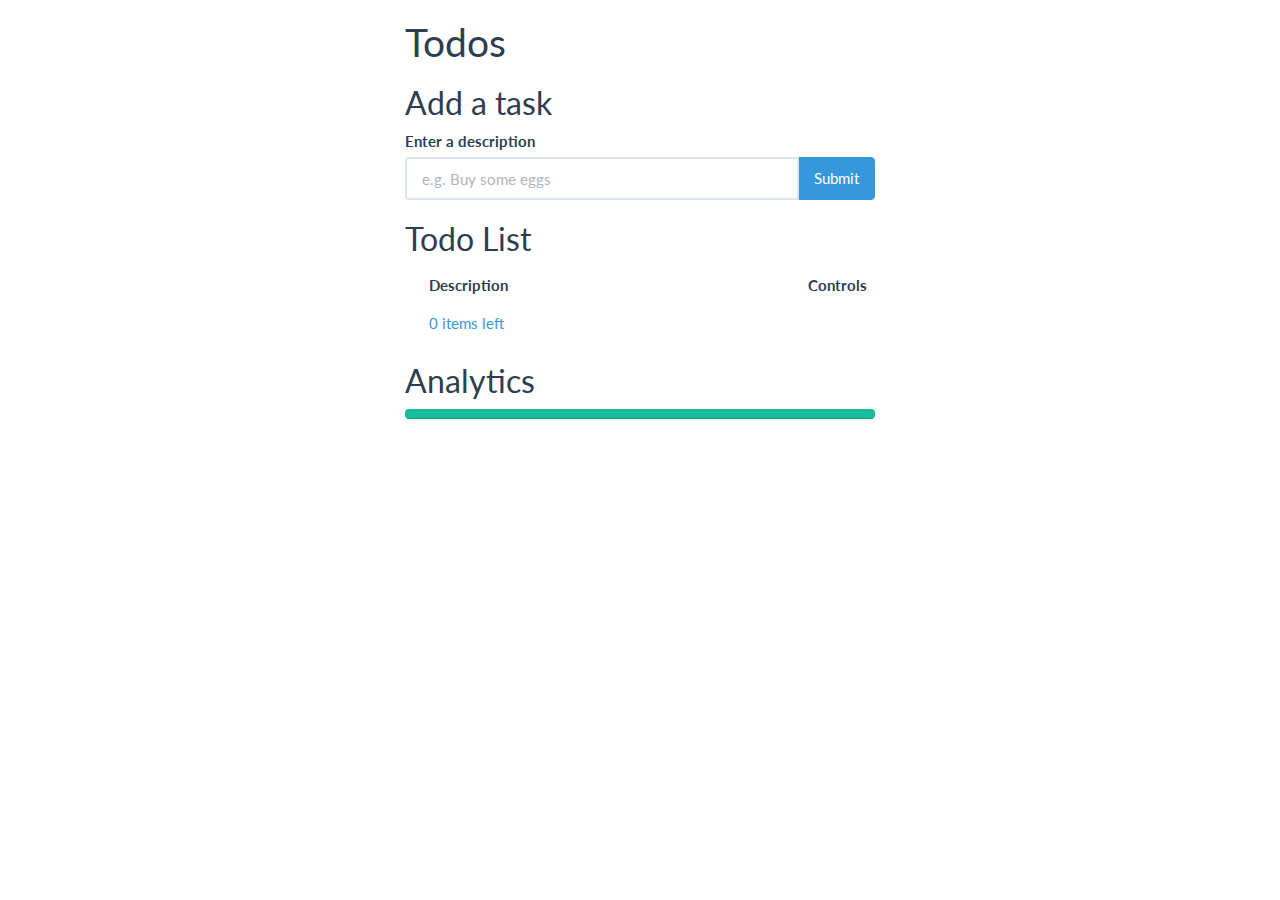
<file: index.html>
<!DOCTYPE html>
<html>
<head>
    <title>Todos</title>
    <link rel="stylesheet" href="assets/styles/bootstrap.min.css" />
    <link rel="stylesheet" href="assets/styles/screen.css" />
</head>
<body>

    <div class="container container_contained">
        <h1>Todos</h1>

        <form id="js-taskInputFormView">
            <h2>Add a task</h2>
            <div class="form-group">
                <label for="task-description">Enter a description</label>
                <div class="input-group">
                    <input type="text" name="description" id="task-description" class="form-control" placeholder="e.g. Buy some eggs" autocomplete="off" />
                    <span class="input-group-btn">
                        <input type="submit" class="btn btn-info" />
                    </span>
                </div>
            </div>
        </form>

        <section>
            <h2>Todo List</h2>

            <div id="js-tableView"></div>
        </section>

        <section>
            <h2>Analytics</h2>
            <div id="js-analyticsView">
                <div class="progress">
                    <div class="progress-bar progress-bar-success" data-analytics-role="progressBar"></div>
                </div>
            </div>
        </section>
    </div>

    <script src="bower_components/requirejs/require.js"></script>
    <script>
        require.config({
            baseUrl: 'assets/scripts',

            paths: {
                'EventEmitter': '../../bower_components/EventEmitter.js/EventEmitter.min',
                'Handlebars': '../../bower_components/handlebars/handlebars.min',
                'jquery': '../../bower_components/jquery/dist/jquery.min',
                'jquery-deparam': '../../bower_components/jquery-deparam/jquery-deparam.min',
                'text': '../../bower_components/requirejs-text/text'
            }
        });

        require(['main']);
    </script>
</body>
</html>
</file>
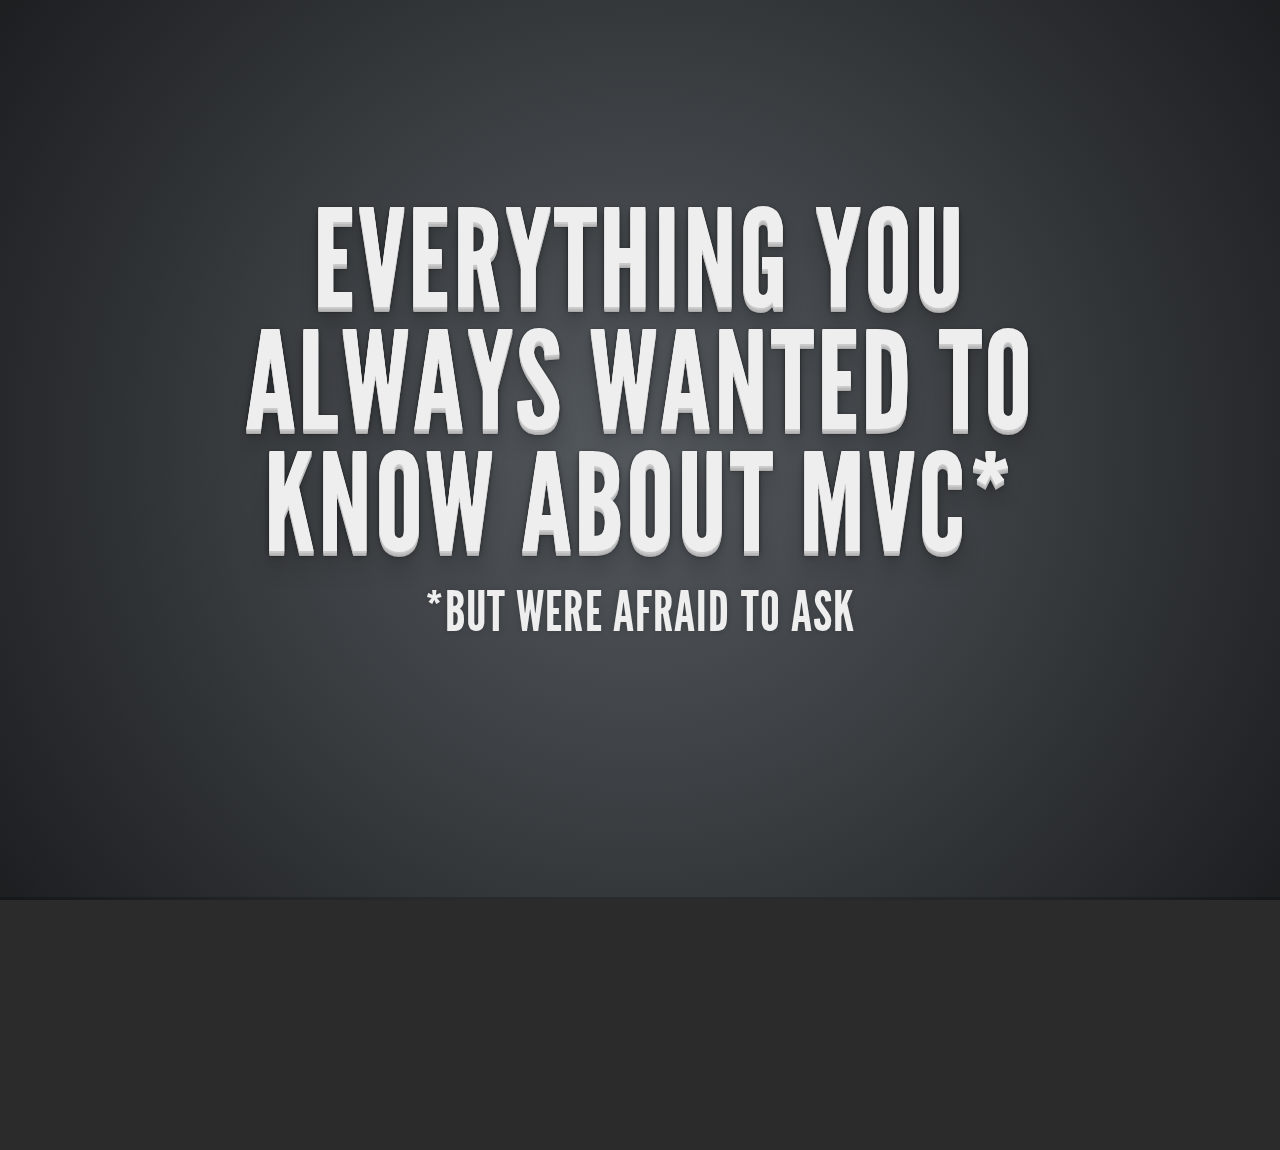
<file: presentation/index.html>
<!doctype html>
<html lang="en">

    <head>
        <meta charset="utf-8">

        <title>MVC Primer</title>

        <meta name="viewport" content="width=device-width, initial-scale=1.0, maximum-scale=1.0, user-scalable=no">

        <link rel="stylesheet" href="../bower_components/reveal-js/css/reveal.min.css">
        <link rel="stylesheet" href="../bower_components/reveal-js/css/theme/default.css" id="theme">
    </head>

    <body>
        <div class="reveal">

            <div class="slides">
                <section>
                    <h1>Everything you always wanted to know about MVC*</h1>
                    <h3>*But were afraid to ask</h3>
                </section>

                <section>
                    <h2>What it is</h2>

                    <ul>
                        <li>An architectural pattern that aims to keep the GUI logic separated from the business logic and the flow of data between the two is handled by an intermediary.</li>
                    </ul>

                    <aside class="notes">
                    </aside>
                </section>

                <section>
                    <h2>What it isn't</h2>

                    <ul>
                        <li>
                            The ultimate end-all, be-all architecture
                            <ul>
                                <li>MVC is good for any project where it makes sense to separate your GUI logic from your data logic, e.g. CRUD apps</li>
                            </ul>
                        </li>
                    </ul>

                    <aside class="notes">
                    </aside>
                </section>

                <section>
                    <h2>Models</h2>

                    <ul>
                        <li>Raw data</li>
                        <li>Predictable data format</li>
                        <li>Unaware of views or controllers</li>
                        <li>Unaware of other models (but it can have child models)</li>
                        <li>
                            If they have methods, they just mutate the data in helpful ways
                            <ul>
                                <li>e.g. sorting, filtering, converting to/from JSON, etc</li>
                            </ul>
                        </li>
                    </ul>
                </section>

                <section>
                    <h2>Views</h2>

                    <ul>
                        <li>Concerned with visual representation only</li>
                        <li>Handles DOM manipulation</li>
                        <li>Should be self-contained and concerned with specific behaviors, e.g. a carousel</li>
                        <li>Might be renderable, might not be</li>
                    </ul>
                </section>

                <section>
                    <h2>Controllers</h2>

                    <ul>
                        <li>The brains of the operation (the decision makers)</li>
                        <li>Aware of models and views</li>
                        <li>When a model changes, it updates the appropriate views</li>
                        <li>When a user manipulates a view, it updates the appropriate models</li>
                    </ul>
                </section>

                <section>
                    <h2>Bonus! Repositories (RMVC?)</h2>

                    <ul>
                        <li>Handles sending and receiving data to and from remote locations</li>
                        <li>Data could be coming from a database, an external API, a local JSON file, localStorage, etc.</li>
                    </ul>

                    <img src="images/mr-zip.jpg" alt />
                </section>

                <section data-transition="fade">
                    <h2>Another diagram</h2>
                    <img src="images/MVC-Diagram-01.jpg" alt />
                </section>

                <section data-transition="fade">
                    <h2>Another diagram</h2>
                    <img src="images/MVC-Diagram-02.jpg" alt />
                </section>

                <section data-transition="fade">
                    <h2>Another diagram</h2>
                    <img src="images/MVC-Diagram-03.jpg" alt />
                </section>

                <section>
                    <h2>Another diagram</h2>
                    <ul>
                        <li>Checkbox triggers 'change' event</li>
                        <li>TableView's 'change' event-handler is invoked</li>
                        <li>Event-handler interprets 'change' event and broadcasts custom event + data</li>
                        <li>Custom event is intercepted by controller</li>
                        <li>Controller interprets custom event data</li>
                        <li>Updates models</li>
                        <li>Updates views</li>
                    </ul>
                </section>

                <section>
                    <h2>MV*</h2>

                    <ul>
                        <li>
                            MVP (Model View Presenter)
                            <ul>
                                <li>Views have little to no logic</li>
                                <li>Presenter is a Controller that also handles GUI logic</li>
                            </ul>
                        </li>
                        <li>
                            MVVM (Model View ViewModel)
                            <ul>
                                <li>Two-way data-binding</li>
                                <li>Additional concept of "Binders"</li>
                            </ul>
                        </li>
                    </ul>
                </section>

                <section>
                    <h2>Popular MV* frameworks</h2>

                    <ul>
                        <li>Knockout (MVVM)</li>
                        <li>
                            Angular (MVW (but really MVVM))
                            <ul>
                                <li>Two-way data-binding</li>
                            </ul>
                        </li>
                        <li>
                            Flux (pattern)
                            <ul>
                                <li>"Unidirectional data flow"</li>
                                <li>Action -> Dispatcher -> Store -> View</li>
                                <li>Two-way data-binding is forbidden (throws an error)</li>
                            </ul>
                        </li>
                        <li>
                            Backbone
                            <ul>
                                <li>Models trigger "change" events</li>
                                <li>Model, (Collection,) and View base classes</li>
                            </ul>
                        </li>
                        <li>Ember ???</li>
                    </ul>
                </section>

                <section>
                    <h2>Additional resources</h2>

                    <ul>
                        <li>TodoMVC: <a href="http://todomvc.com/" target="_blank">todomvc.com</a></li>
                        <li>This random codepen: <a href="http://codepen.io/anon/pen/eqnsi" target="_blank">http://codepen.io/anon/pen/eqnsi</a></li>
                        <li>Learning JavaScript Design Patterns: <a href="http://addyosmani.com/resources/essentialjsdesignpatterns/" target="_blank">http://addyosmani.com/resources/essentialjsdesignpatterns/</a></li>
                    </ul>
                </section>

                <section>
                    <h1>THE END</h1>
                </section>

            </div>

        </div>

        <script src="../bower_components/reveal-js/lib/js/head.min.js"></script>
        <script src="../bower_components/reveal-js/js/reveal.min.js"></script>

        <script>

            // Full list of configuration options available here:
            // https://github.com/hakimel/reveal.js#configuration
            Reveal.initialize({
                controls: false,
                progress: true,
                history: true,
                center: true,

                // Parallax scrolling
                // parallaxBackgroundImage: 'https://s3.amazonaws.com/hakim-static/reveal-js/reveal-parallax-1.jpg',
                // parallaxBackgroundSize: '2100px 900px',

                // Optional libraries used to extend on reveal.js
                dependencies: [
                    { src: 'lib/js/classList.js', condition: function() { return !document.body.classList; } },
                    { src: '../bower_components/reveal-js/plugin/notes/notes.js', async: true, condition: function() { return !!document.body.classList; } }
                ]
            });

        </script>

    </body>
</html>
</file>
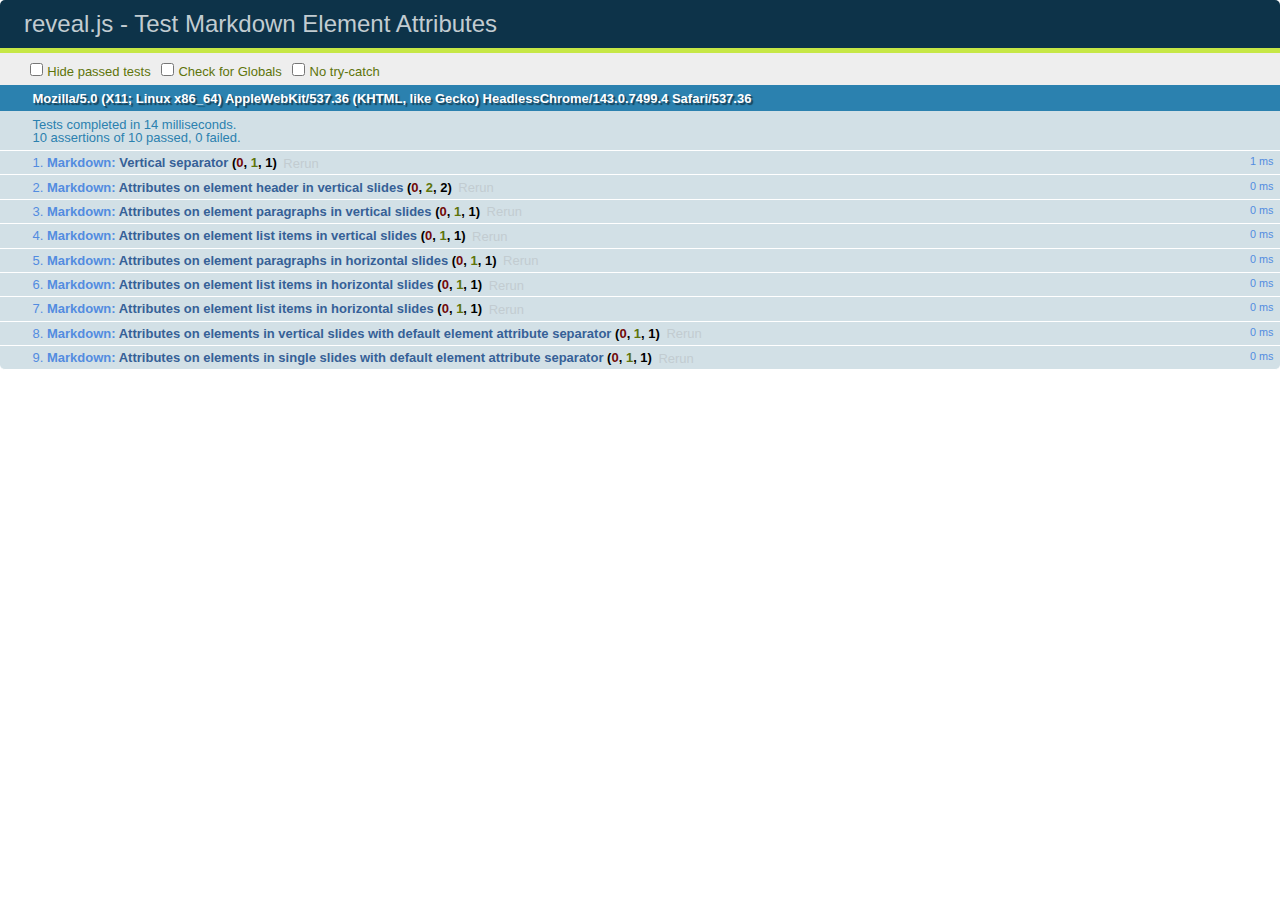
<file: bower_components/reveal-js/test/test-markdown-element-attributes.html>
<!doctype html>
<html lang="en">

	<head>
		<meta charset="utf-8">

		<title>reveal.js - Test Markdown Element Attributes</title>

		<link rel="stylesheet" href="../css/reveal.min.css">
		<link rel="stylesheet" href="qunit-1.12.0.css">
	</head>

	<body style="overflow: auto;">

		<div id="qunit"></div>
		<div id="qunit-fixture"></div>

		<div class="reveal" style="display: none;">

			<div class="slides">

				<!-- <section data-markdown="example.md" data-separator="^\n\n\n" data-vertical="^\n\n"></section> -->

				<!-- Slides are separated by newline + three dashes + newline, vertical slides identical but two dashes -->
				<section data-markdown data-separator="^\n---\n$" data-vertical="^\n--\n$" data-element-attributes="{_\s*?([^}]+?)}">>
					<script type="text/template">
						## Slide 1.1
						<!-- {_class="fragment fade-out" data-fragment-index="1"} -->

						--

						## Slide 1.2
						<!-- {_class="fragment shrink"} -->

						Paragraph 1
						<!-- {_class="fragment grow"} -->

						Paragraph 2
						<!-- {_class="fragment grow"} -->

						- list item 1 <!-- {_class="fragment roll-in"} -->
						- list item 2 <!-- {_class="fragment roll-in"} -->
						- list item 3 <!-- {_class="fragment roll-in"} -->


						---

						## Slide 2


						Paragraph 1.2  
						multi-line <!-- {_class="fragment highlight-red"} -->

						Paragraph 2.2 <!-- {_class="fragment highlight-red"} -->

						Paragraph 2.3 <!-- {_class="fragment highlight-red"} -->

						Paragraph 2.4 <!-- {_class="fragment highlight-red"} -->

						- list item 1 <!-- {_class="fragment highlight-green"} -->
						- list item 2<!-- {_class="fragment highlight-green"} -->
						- list item 3<!-- {_class="fragment highlight-green"} -->
						- list item 4
						<!-- {_class="fragment highlight-green"} -->
						- list item 5<!-- {_class="fragment highlight-green"} -->

						Test

						![Example Picture](examples/assets/image2.png)
						<!-- {_class="reveal stretch"} -->

					</script>
				</section>



				<section 	data-markdown data-separator="^\n\n\n"
									data-vertical="^\n\n"
									data-notes="^Note:"
									data-charset="utf-8">
					<script type="text/template">
						# Test attributes in Markdown with default separator
						## Slide 1 Def <!-- .element: class="fragment highlight-red" data-fragment-index="1" -->


						## Slide 2 Def
						<!-- .element: class="fragment highlight-red" -->

					</script>
				</section>

				<section data-markdown>
				  <script type="text/template">
					## Hello world
					A paragraph
					<!-- .element: class="fragment highlight-blue" -->
				  </script>
				</section>

				<section data-markdown>
				  <script type="text/template">
					## Hello world

					Multiple  
					Line
					<!-- .element: class="fragment highlight-blue" -->
				  </script>
				</section>

				<section data-markdown>
				  <script type="text/template">
					## Hello world

					Test<!-- .element: class="fragment highlight-blue" -->

					More Test
				  </script>
				</section>


			</div>

		</div>

		<script src="../lib/js/head.min.js"></script>
		<script src="../js/reveal.min.js"></script>
		<script src="../plugin/markdown/marked.js"></script>
		<script src="../plugin/markdown/markdown.js"></script>
		<script src="qunit-1.12.0.js"></script>

		<script src="test-markdown-element-attributes.js"></script>

	</body>
</html>
</file>
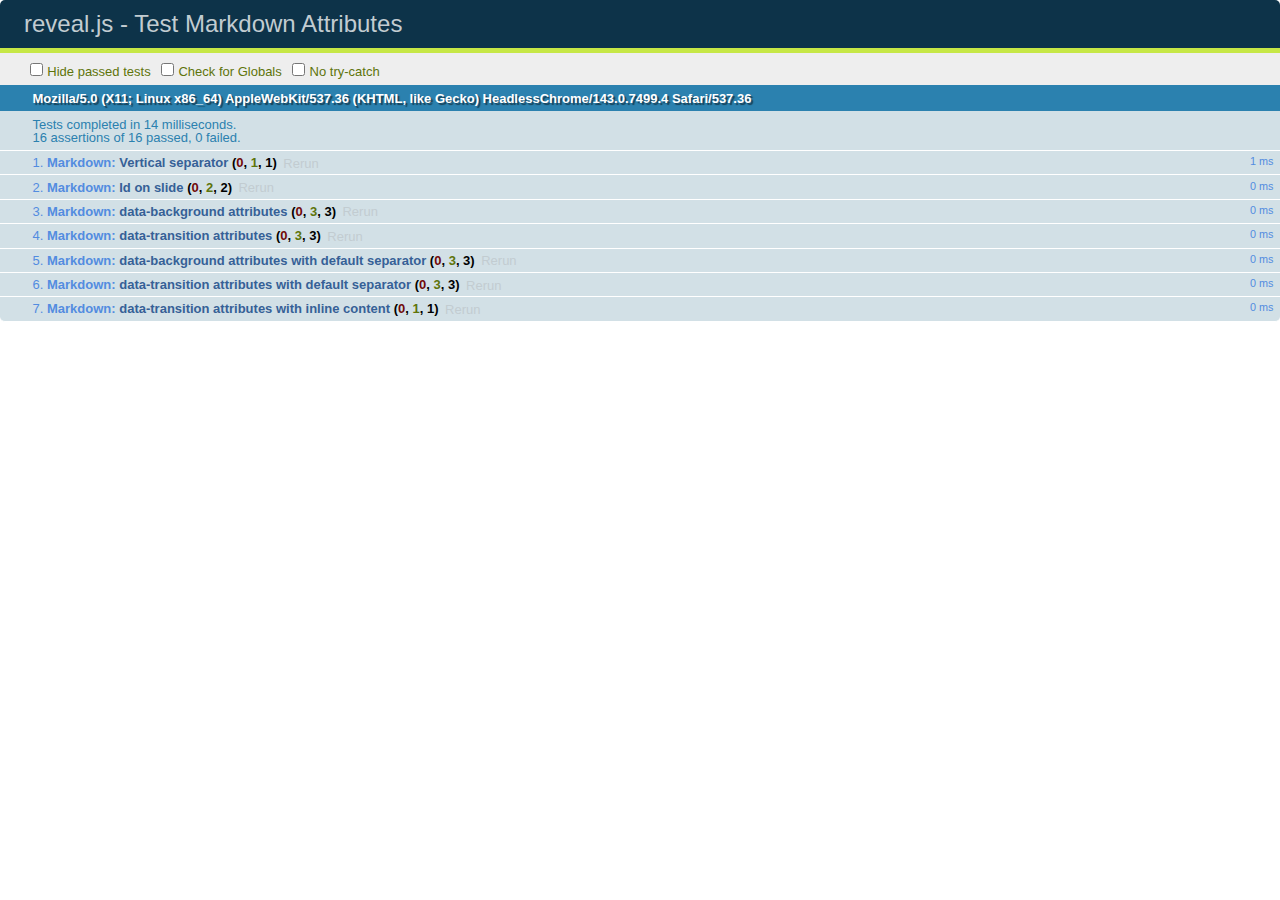
<file: bower_components/reveal-js/test/test-markdown-slide-attributes.html>
<!doctype html>
<html lang="en">

	<head>
		<meta charset="utf-8">

		<title>reveal.js - Test Markdown Attributes</title>

		<link rel="stylesheet" href="../css/reveal.min.css">
		<link rel="stylesheet" href="qunit-1.12.0.css">
	</head>

	<body style="overflow: auto;">

		<div id="qunit"></div>
		<div id="qunit-fixture"></div>

		<div class="reveal" style="display: none;">

			<div class="slides">

				<!-- <section data-markdown="example.md" data-separator="^\n\n\n" data-vertical="^\n\n"></section> -->

				<!-- Slides are separated by three lines, vertical slides by two lines, attributes are one any line starting with (spaces and) two dashes -->
				<section 	data-markdown data-separator="^\n\n\n"
									data-vertical="^\n\n"
									data-notes="^Note:"
									data-attributes="--\s(.*?)$"
									data-charset="utf-8">
					<script type="text/template">
						# Test attributes in Markdown
						## Slide 1



						## Slide 2
						<!-- -- id="slide2" data-transition="zoom" data-background="#A0C66B" -->


						## Slide 2.1
						<!-- -- data-background="#ff0000" data-transition="fade" -->


						## Slide 2.2
						[Link to Slide2](#/slide2)



						## Slide 3
						<!-- -- data-transition="zoom" data-background="#C6916B" -->



						## Slide 4
					</script>
				</section>

				<section 	data-markdown data-separator="^\n\n\n"
									data-vertical="^\n\n"
									data-notes="^Note:"
									data-charset="utf-8">
					<script type="text/template">
						# Test attributes in Markdown with default separator
						## Slide 1 Def



						## Slide 2 Def
						<!-- .slide: id="slide2def" data-transition="concave" data-background="#A7C66B" -->


						## Slide 2.1 Def
						<!-- .slide: data-background="#f70000" data-transition="page" -->


						## Slide 2.2 Def
						[Link to Slide2](#/slide2def)



						## Slide 3 Def
						<!-- .slide: data-transition="concave" data-background="#C7916B" -->



						## Slide 4
					</script>
				</section>

				<section data-markdown>
					<script type="text/template">
						<!-- .slide: data-background="#ff0000" -->
						## Hello world
					</script>
				</section>

				<section data-markdown>
					<script type="text/template">
						## Hello world
						<!-- .slide: data-background="#ff0000" -->
					</script>
				</section>

				<section data-markdown>
					<script type="text/template">
						## Hello world

						Test
						<!-- .slide: data-background="#ff0000" -->

						More Test
					</script>
				</section>

			</div>

		</div>

		<script src="../lib/js/head.min.js"></script>
		<script src="../js/reveal.min.js"></script>
		<script src="../plugin/markdown/marked.js"></script>
		<script src="../plugin/markdown/markdown.js"></script>
		<script src="qunit-1.12.0.js"></script>

		<script src="test-markdown-slide-attributes.js"></script>

	</body>
</html>
</file>
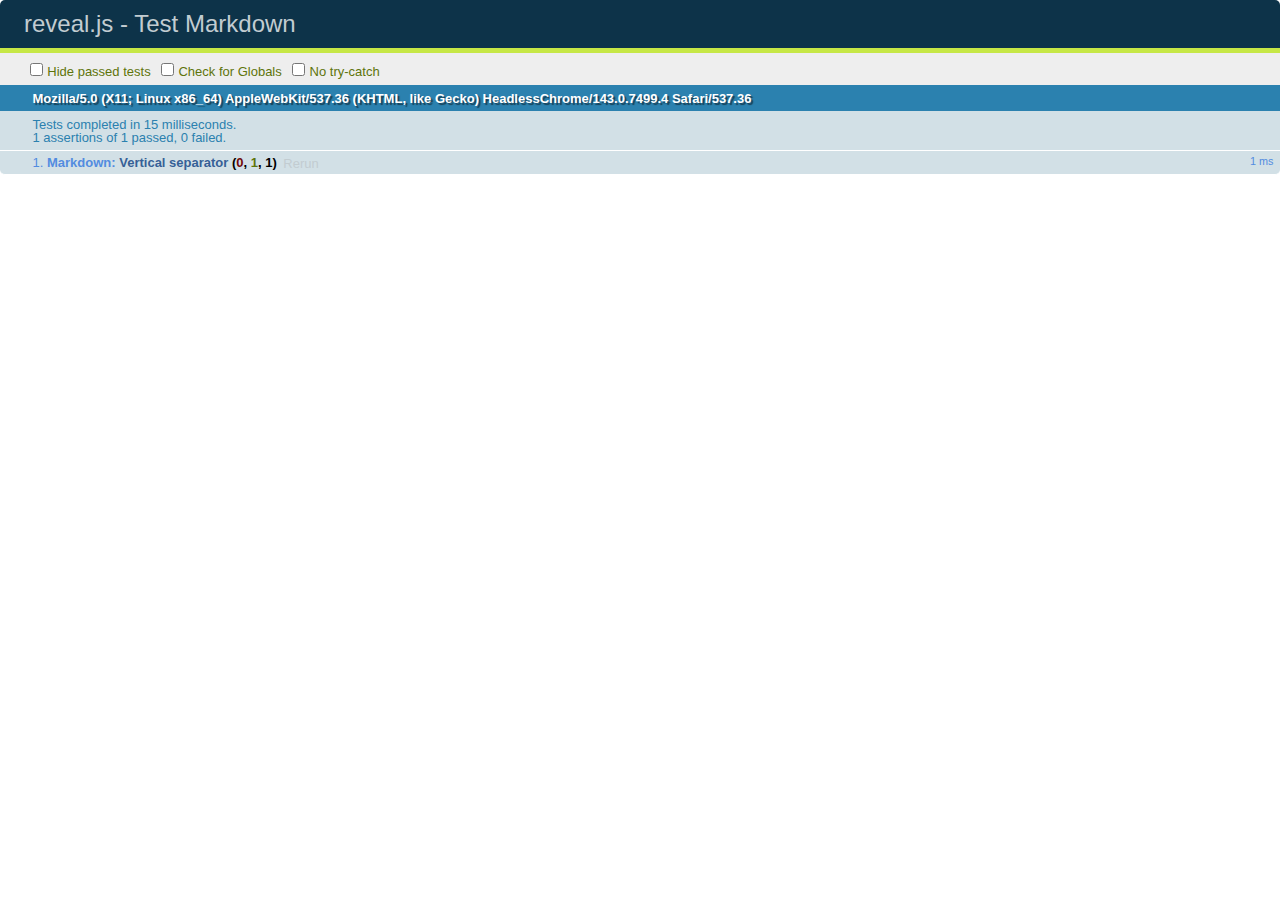
<file: bower_components/reveal-js/test/test-markdown.html>
<!doctype html>
<html lang="en">

	<head>
		<meta charset="utf-8">

		<title>reveal.js - Test Markdown</title>

		<link rel="stylesheet" href="../css/reveal.min.css">
		<link rel="stylesheet" href="qunit-1.12.0.css">
	</head>

	<body style="overflow: auto;">

		<div id="qunit"></div>
  		<div id="qunit-fixture"></div>

		<div class="reveal" style="display: none;">

			<div class="slides">

				<!-- <section data-markdown="example.md" data-separator="^\n\n\n" data-vertical="^\n\n"></section> -->

				<!-- Slides are separated by newline + three dashes + newline, vertical slides identical but two dashes -->
				<section data-markdown data-separator="^\n---\n$" data-vertical="^\n--\n$">
					<script type="text/template">
						## Slide 1.1

						--

						## Slide 1.2

						---

						## Slide 2
					</script>
				</section>

			</div>

		</div>

		<script src="../lib/js/head.min.js"></script>
		<script src="../js/reveal.min.js"></script>
		<script src="../plugin/markdown/marked.js"></script>
		<script src="../plugin/markdown/markdown.js"></script>
		<script src="qunit-1.12.0.js"></script>

		<script src="test-markdown.js"></script>

	</body>
</html>
</file>
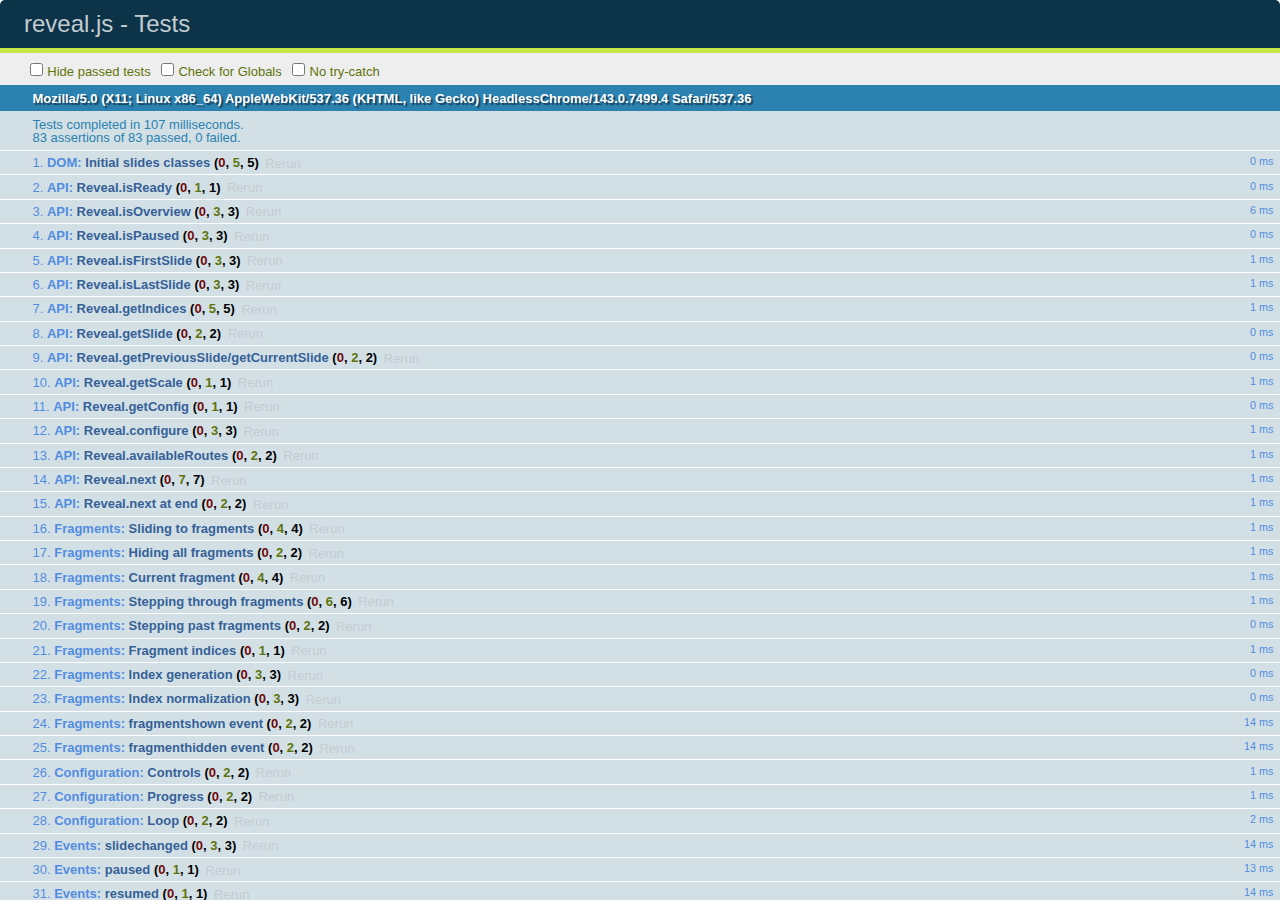
<file: bower_components/reveal-js/test/test.html>
<!doctype html>
<html lang="en">

	<head>
		<meta charset="utf-8">

		<title>reveal.js - Tests</title>

		<link rel="stylesheet" href="../css/reveal.min.css">
		<link rel="stylesheet" href="qunit-1.12.0.css">
	</head>

	<body style="overflow: auto;">

		<div id="qunit"></div>
  		<div id="qunit-fixture"></div>

		<div class="reveal" style="display: none;">

			<div class="slides">

				<section>
					<h1>1</h1>
				</section>

				<section>
					<section>
						<h1>2.1</h1>
					</section>
					<section>
						<h1>2.2</h1>
					</section>
					<section>
						<h1>2.3</h1>
					</section>
				</section>

				<section id="fragment-slides">
					<section>
						<h1>3.1</h1>
						<ul>
							<li class="fragment">4.1</li>
							<li class="fragment">4.2</li>
							<li class="fragment">4.3</li>
						</ul>
					</section>

					<section>
						<h1>3.2</h1>
						<ul>
							<li class="fragment" data-fragment-index="0">4.1</li>
							<li class="fragment" data-fragment-index="0">4.2</li>
						</ul>
					</section>

					<section>
						<h1>3.3</h1>
						<ul>
							<li class="fragment" data-fragment-index="1">3.3.1</li>
							<li class="fragment" data-fragment-index="4">3.3.2</li>
							<li class="fragment" data-fragment-index="4">3.3.3</li>
						</ul>
					</section>
				</section>

				<section>
					<h1>4</h1>
				</section>

			</div>

		</div>

		<script src="../lib/js/head.min.js"></script>
		<script src="../js/reveal.min.js"></script>
		<script src="qunit-1.12.0.js"></script>

		<script src="test.js"></script>

	</body>
</html>
</file>
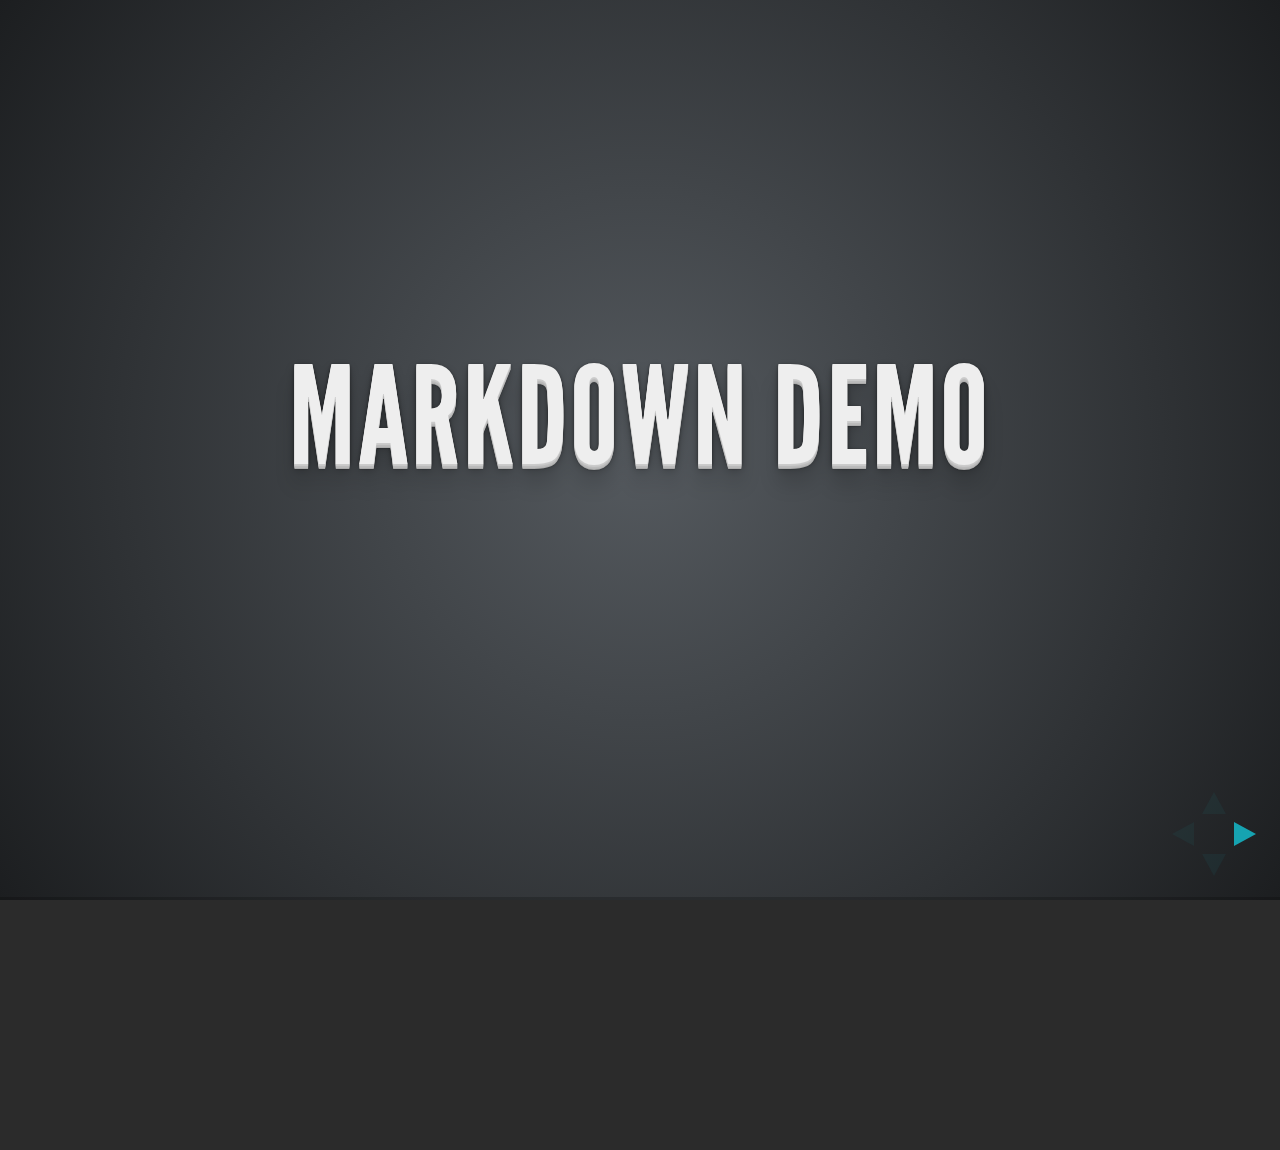
<file: bower_components/reveal-js/plugin/markdown/example.html>
<!doctype html>
<html lang="en">

	<head>
		<meta charset="utf-8">

		<title>reveal.js - Markdown Demo</title>

		<link rel="stylesheet" href="../../css/reveal.css">
		<link rel="stylesheet" href="../../css/theme/default.css" id="theme">

        <link rel="stylesheet" href="../../lib/css/zenburn.css">
	</head>

	<body>

		<div class="reveal">

			<div class="slides">

                <!-- Use external markdown resource, separate slides by three newlines; vertical slides by two newlines -->
                <section data-markdown="example.md" data-separator="^\n\n\n" data-vertical="^\n\n"></section>

                <!-- Slides are separated by three dashes (quick 'n dirty regular expression) -->
                <section data-markdown data-separator="---">
                    <script type="text/template">
                        ## Demo 1
                        Slide 1
                        ---
                        ## Demo 1
                        Slide 2
                        ---
                        ## Demo 1
                        Slide 3
                    </script>
                </section>

                <!-- Slides are separated by newline + three dashes + newline, vertical slides identical but two dashes -->
                <section data-markdown data-separator="^\n---\n$" data-vertical="^\n--\n$">
                    <script type="text/template">
                        ## Demo 2
                        Slide 1.1

                        --

                        ## Demo 2
                        Slide 1.2

                        ---

                        ## Demo 2
                        Slide 2
                    </script>
                </section>

                <!-- No "extra" slides, since there are no separators defined (so they'll become horizontal rulers) -->
                <section data-markdown>
                    <script type="text/template">
                        A

                        ---

                        B

                        ---

                        C
                    </script>
                </section>

                <!-- Slide attributes -->
                <section data-markdown>
                    <script type="text/template">
                        <!-- .slide: data-background="#000000" -->
                        ## Slide attributes
                    </script>
                </section>

                <!-- Element attributes -->
                <section data-markdown>
                    <script type="text/template">
                        ## Element attributes
                        - Item 1 <!-- .element: class="fragment" data-fragment-index="2" -->
                        - Item 2 <!-- .element: class="fragment" data-fragment-index="1" -->
                    </script>
                </section>

                <!-- Code -->
                <section data-markdown>
                    <script type="text/template">
                        ```php
                        public function foo()
                        {
                            $foo = array(
                                'bar' => 'bar'
                            )
                        }
                        ```
                    </script>
                </section>

            </div>
		</div>

		<script src="../../lib/js/head.min.js"></script>
		<script src="../../js/reveal.js"></script>

		<script>

			Reveal.initialize({
				controls: true,
				progress: true,
				history: true,
				center: true,

				// Optional libraries used to extend on reveal.js
				dependencies: [
					{ src: '../../lib/js/classList.js', condition: function() { return !document.body.classList; } },
					{ src: 'marked.js', condition: function() { return !!document.querySelector( '[data-markdown]' ); } },
                    { src: 'markdown.js', condition: function() { return !!document.querySelector( '[data-markdown]' ); } },
                    { src: '../highlight/highlight.js', async: true, callback: function() { hljs.initHighlightingOnLoad(); } },
					{ src: '../notes/notes.js' }
				]
			});

		</script>

	</body>
</html>
</file>
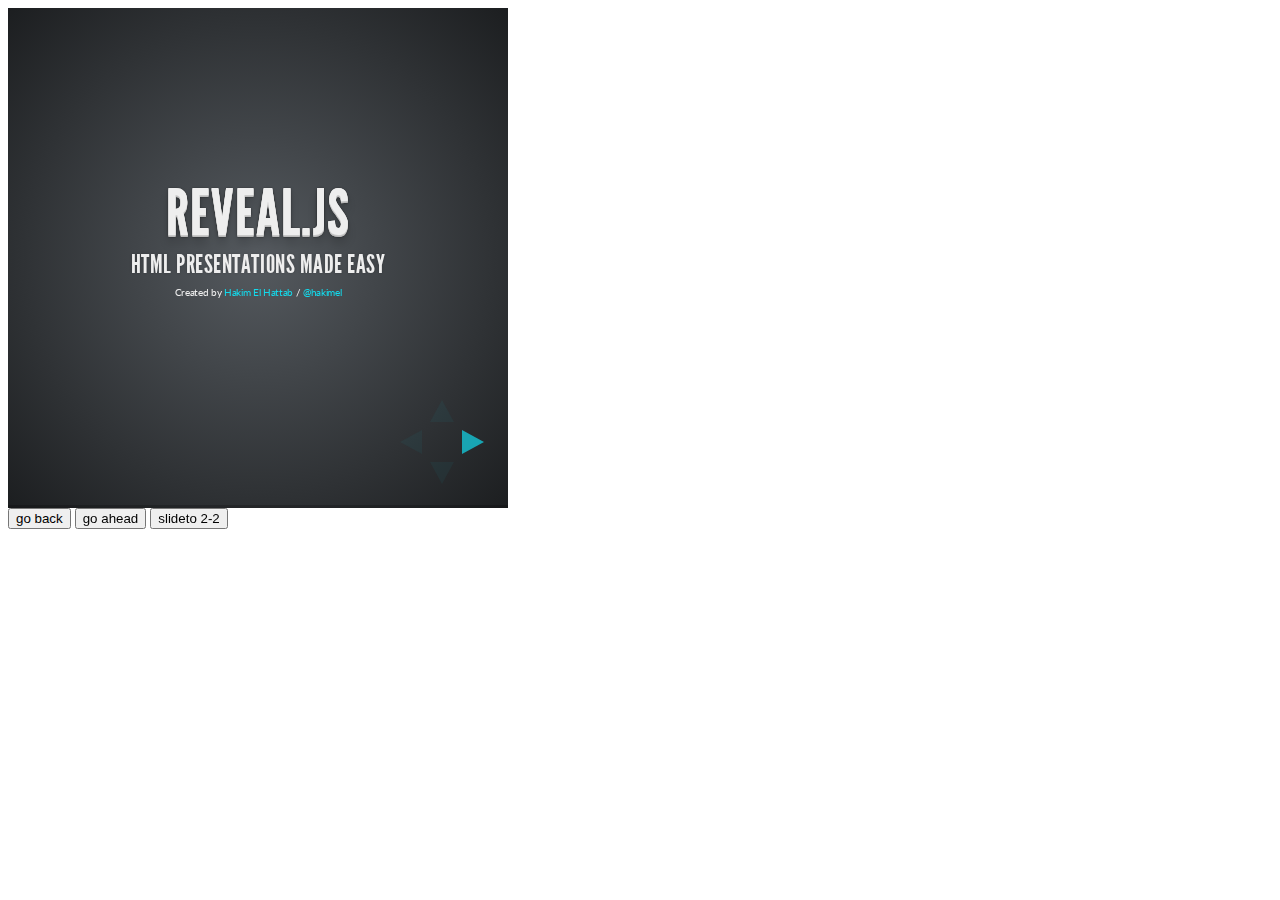
<file: bower_components/reveal-js/plugin/postmessage/example.html>
<html>
	<body>

		<iframe id="reveal" src="../../index.html" style="border: 0;" width="500" height="500"></iframe>

		<div>
			<input id="back" type="button" value="go back"/>
			<input id="ahead" type="button" value="go ahead"/>
			<input id="slideto" type="button" value="slideto 2-2"/>
		</div>

		<script>

			(function (){

				var back = document.getElementById( 'back' ),
						ahead = document.getElementById( 'ahead' ),
						slideto = document.getElementById( 'slideto' ),
						reveal =  window.frames[0];

					back.addEventListener( 'click', function () {
						
					reveal.postMessage( JSON.stringify({method: 'prev', args: []}), '*' );
				}, false );

				ahead.addEventListener( 'click', function (){
					reveal.postMessage( JSON.stringify({method: 'next', args: []}), '*' );
				}, false );

				slideto.addEventListener( 'click', function (){
					reveal.postMessage( JSON.stringify({method: 'slide', args: [2,2]}), '*' );
				}, false );

			}());

		</script>

	</body>
</html>
</file>
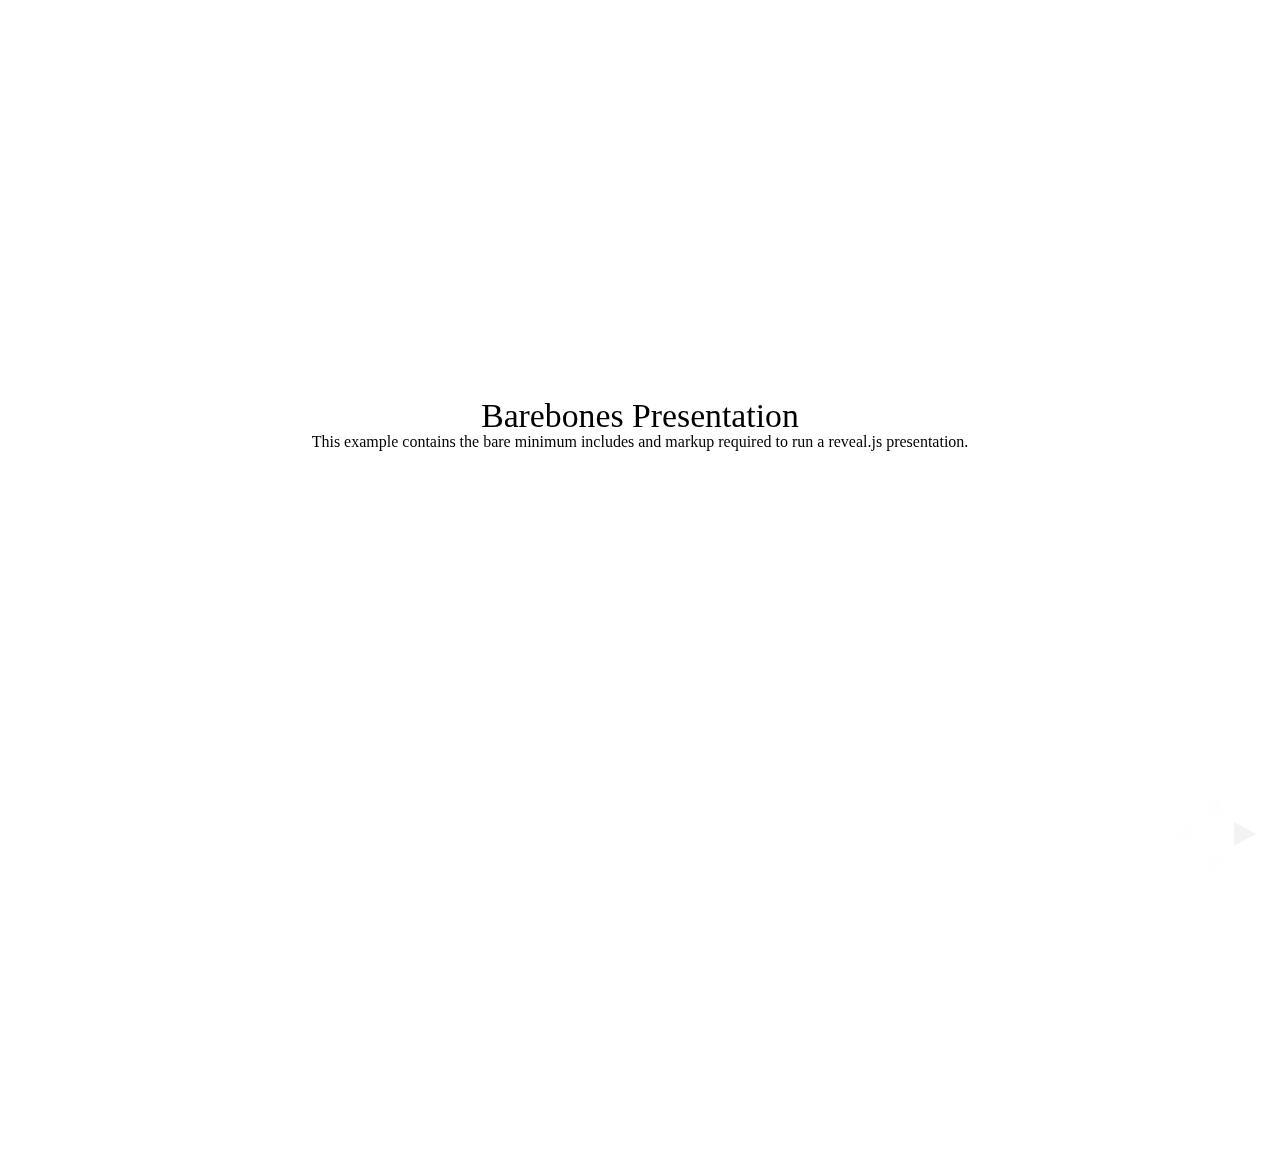
<file: bower_components/reveal-js/test/examples/barebones.html>
<!doctype html>
<html lang="en">

	<head>
		<meta charset="utf-8">

		<title>reveal.js - Barebones</title>

		<link rel="stylesheet" href="../../css/reveal.min.css">
	</head>

	<body>

		<div class="reveal">

			<div class="slides">

				<section>
					<h2>Barebones Presentation</h2>
					<p>This example contains the bare minimum includes and markup required to run a reveal.js presentation.</p>
				</section>

				<section>
					<h2>No Theme</h2>
					<p>There's no theme included, so it will fall back on browser defaults.</p>
				</section>

			</div>

		</div>

		<script src="../../js/reveal.min.js"></script>

		<script>

			Reveal.initialize();

		</script>

	</body>
</html>
</file>
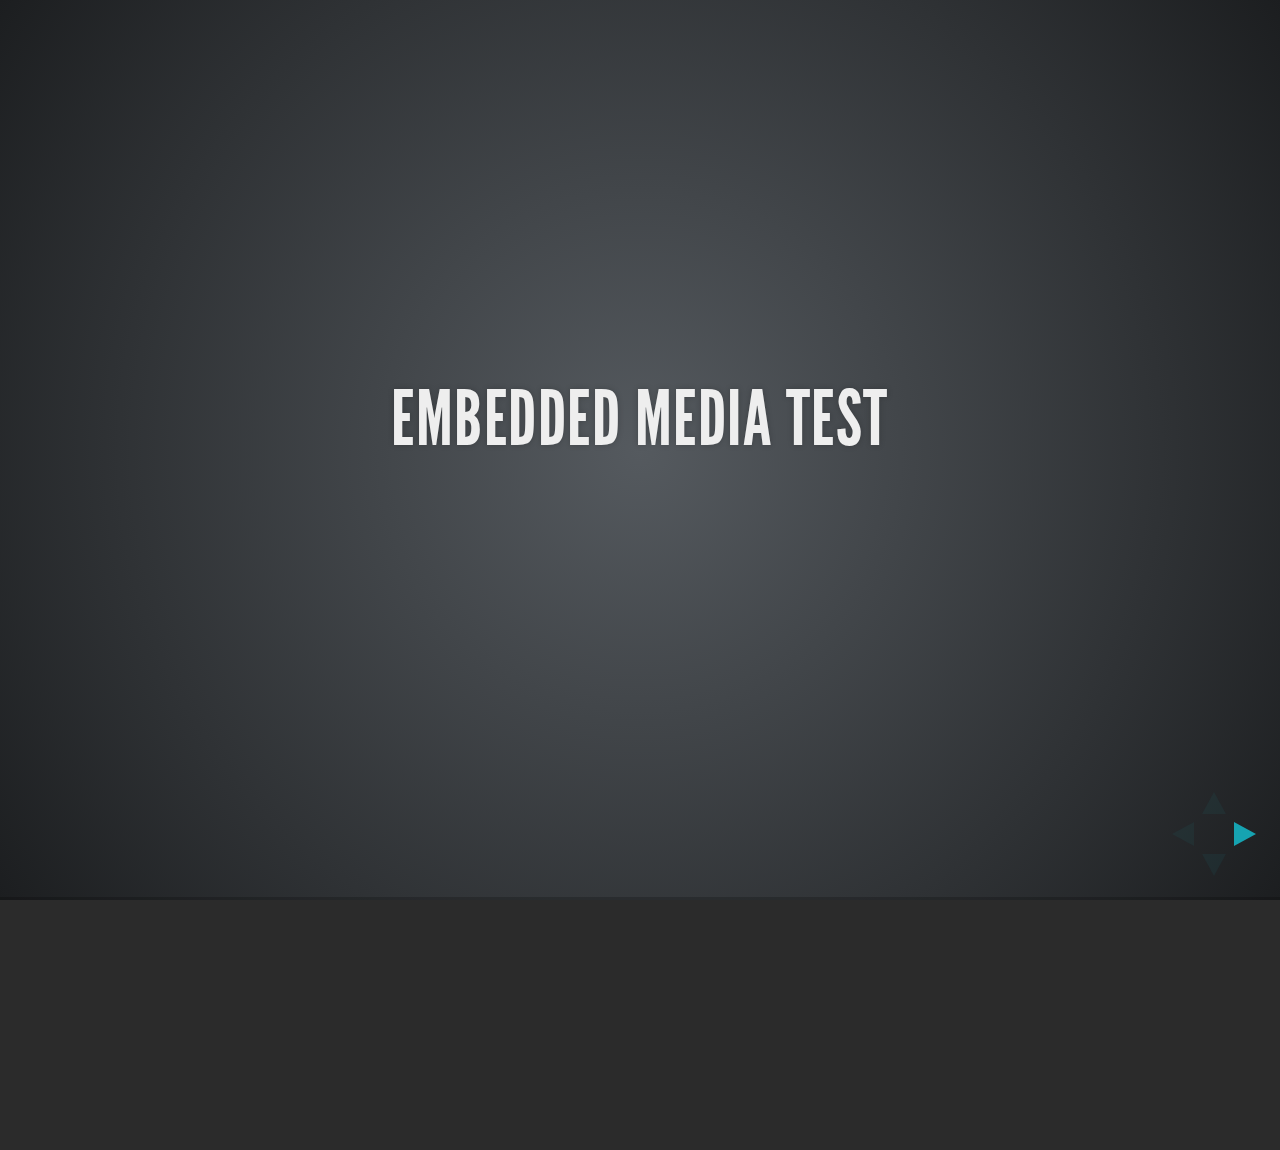
<file: bower_components/reveal-js/test/examples/embedded-media.html>
<!doctype html>
<html lang="en">

	<head>
		<meta charset="utf-8">

		<title>reveal.js - Embedded Media</title>

		<meta name="viewport" content="width=device-width, initial-scale=1.0, maximum-scale=1.0, user-scalable=no">

		<link rel="stylesheet" href="../../css/reveal.min.css">
		<link rel="stylesheet" href="../../css/theme/default.css" id="theme">
	</head>

	<body>

		<div class="reveal">

			<div class="slides">

				<section>
					<h2>Embedded Media Test</h2>
				</section>

				<section>
					<iframe data-autoplay width="420" height="345" src="http://www.youtube.com/embed/l3RQZ4mcr1c"></iframe>
				</section>

				<section>
					<h2>Empty Slide</h2>
				</section>

			</div>

		</div>

		<script src="../../lib/js/head.min.js"></script>
		<script src="../../js/reveal.min.js"></script>

		<script>

			Reveal.initialize({
				transition: 'linear'
			});

		</script>

	</body>
</html>
</file>
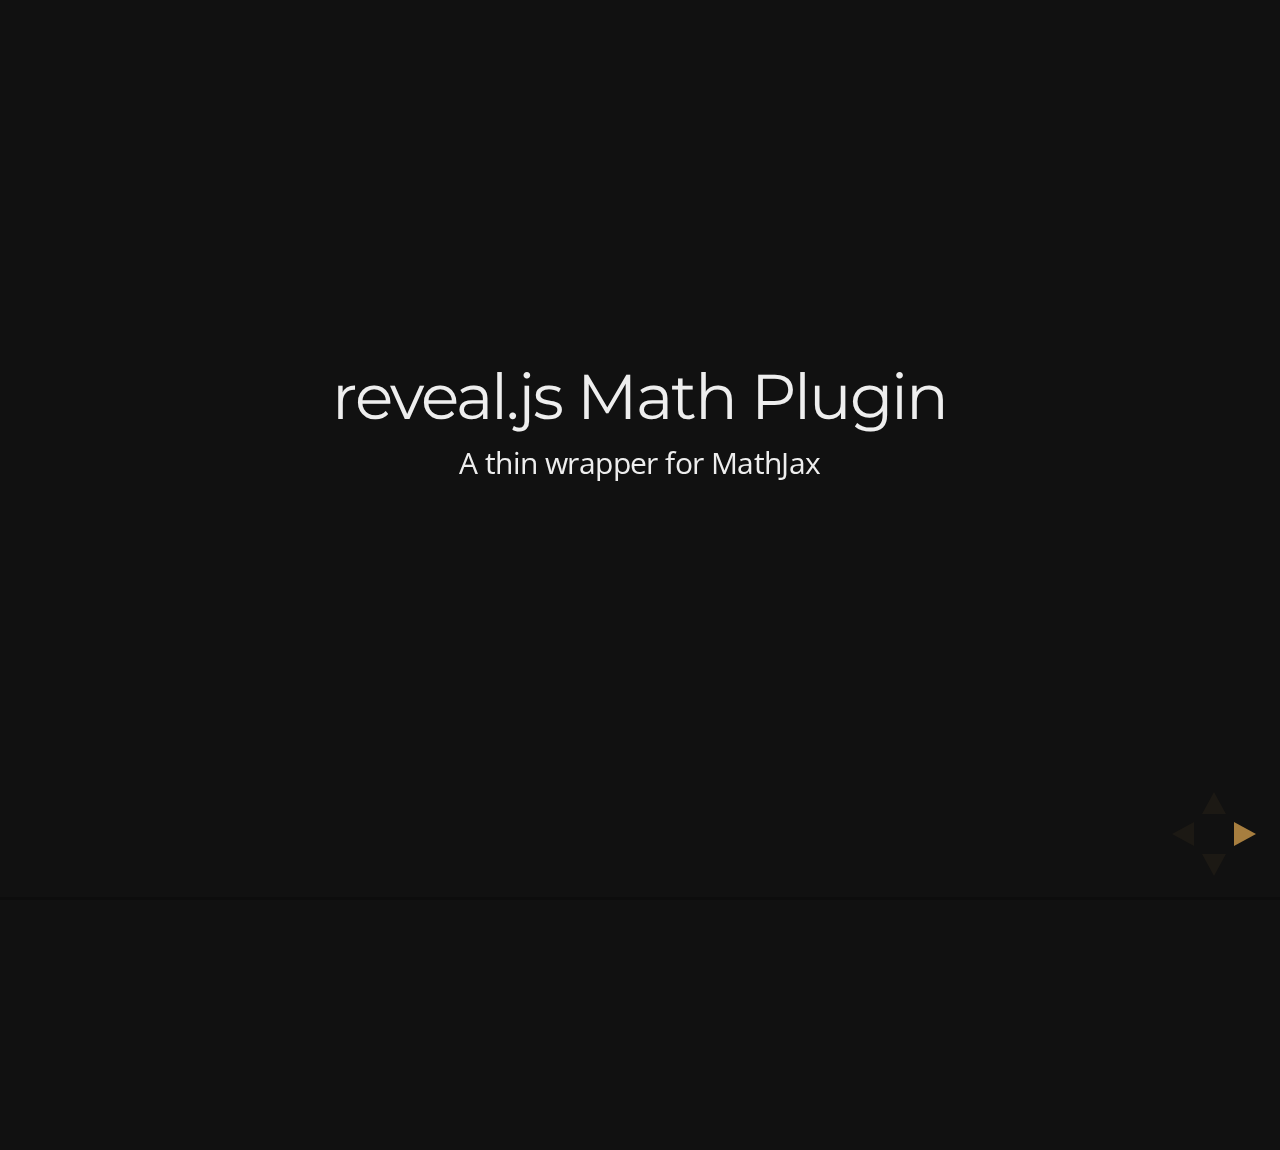
<file: bower_components/reveal-js/test/examples/math.html>
<!doctype html>
<html lang="en">

	<head>
		<meta charset="utf-8">

		<title>reveal.js - Math Plugin</title>

		<meta name="viewport" content="width=device-width, initial-scale=1.0, maximum-scale=1.0, user-scalable=no">

		<link rel="stylesheet" href="../../css/reveal.min.css">
		<link rel="stylesheet" href="../../css/theme/night.css" id="theme">
	</head>

	<body>

		<div class="reveal">

			<div class="slides">

				<section>
					<h2>reveal.js Math Plugin</h2>
					<p>A thin wrapper for MathJax</p>
				</section>

				<section>
					<h3>The Lorenz Equations</h3>

					\[\begin{aligned}
					\dot{x} &amp; = \sigma(y-x) \\
					\dot{y} &amp; = \rho x - y - xz \\
					\dot{z} &amp; = -\beta z + xy
					\end{aligned} \]
				</section>

				<section>
					<h3>The Cauchy-Schwarz Inequality</h3>

					<script type="math/tex; mode=display">
						\left( \sum_{k=1}^n a_k b_k \right)^2 \leq \left( \sum_{k=1}^n a_k^2 \right) \left( \sum_{k=1}^n b_k^2 \right)
					</script>
				</section>

				<section>
					<h3>A Cross Product Formula</h3>

					\[\mathbf{V}_1 \times \mathbf{V}_2 =  \begin{vmatrix}
					\mathbf{i} &amp; \mathbf{j} &amp; \mathbf{k} \\
					\frac{\partial X}{\partial u} &amp;  \frac{\partial Y}{\partial u} &amp; 0 \\
					\frac{\partial X}{\partial v} &amp;  \frac{\partial Y}{\partial v} &amp; 0
					\end{vmatrix}  \]
				</section>

				<section>
					<h3>The probability of getting \(k\) heads when flipping \(n\) coins is</h3>

					\[P(E)   = {n \choose k} p^k (1-p)^{ n-k} \]
				</section>

				<section>
					<h3>An Identity of Ramanujan</h3>

					\[ \frac{1}{\Bigl(\sqrt{\phi \sqrt{5}}-\phi\Bigr) e^{\frac25 \pi}} =
					1+\frac{e^{-2\pi}} {1+\frac{e^{-4\pi}} {1+\frac{e^{-6\pi}}
					{1+\frac{e^{-8\pi}} {1+\ldots} } } } \]
				</section>

				<section>
					<h3>A Rogers-Ramanujan Identity</h3>

					\[  1 +  \frac{q^2}{(1-q)}+\frac{q^6}{(1-q)(1-q^2)}+\cdots =
					\prod_{j=0}^{\infty}\frac{1}{(1-q^{5j+2})(1-q^{5j+3})}\]
				</section>

				<section>
					<h3>Maxwell&#8217;s Equations</h3>

					\[  \begin{aligned}
					\nabla \times \vec{\mathbf{B}} -\, \frac1c\, \frac{\partial\vec{\mathbf{E}}}{\partial t} &amp; = \frac{4\pi}{c}\vec{\mathbf{j}} \\   \nabla \cdot \vec{\mathbf{E}} &amp; = 4 \pi \rho \\
					\nabla \times \vec{\mathbf{E}}\, +\, \frac1c\, \frac{\partial\vec{\mathbf{B}}}{\partial t} &amp; = \vec{\mathbf{0}} \\
					\nabla \cdot \vec{\mathbf{B}} &amp; = 0 \end{aligned}
					\]
				</section>

				<section>
					<section>
						<h3>The Lorenz Equations</h3>

						<div class="fragment">
							\[\begin{aligned}
							\dot{x} &amp; = \sigma(y-x) \\
							\dot{y} &amp; = \rho x - y - xz \\
							\dot{z} &amp; = -\beta z + xy
							\end{aligned} \]
						</div>
					</section>

					<section>
						<h3>The Cauchy-Schwarz Inequality</h3>

						<div class="fragment">
							\[ \left( \sum_{k=1}^n a_k b_k \right)^2 \leq \left( \sum_{k=1}^n a_k^2 \right) \left( \sum_{k=1}^n b_k^2 \right) \]
						</div>
					</section>

					<section>
						<h3>A Cross Product Formula</h3>

						<div class="fragment">
							\[\mathbf{V}_1 \times \mathbf{V}_2 =  \begin{vmatrix}
							\mathbf{i} &amp; \mathbf{j} &amp; \mathbf{k} \\
							\frac{\partial X}{\partial u} &amp;  \frac{\partial Y}{\partial u} &amp; 0 \\
							\frac{\partial X}{\partial v} &amp;  \frac{\partial Y}{\partial v} &amp; 0
							\end{vmatrix}  \]
						</div>
					</section>

					<section>
						<h3>The probability of getting \(k\) heads when flipping \(n\) coins is</h3>

						<div class="fragment">
							\[P(E)   = {n \choose k} p^k (1-p)^{ n-k} \]
						</div>
					</section>

					<section>
						<h3>An Identity of Ramanujan</h3>

						<div class="fragment">
							\[ \frac{1}{\Bigl(\sqrt{\phi \sqrt{5}}-\phi\Bigr) e^{\frac25 \pi}} =
							1+\frac{e^{-2\pi}} {1+\frac{e^{-4\pi}} {1+\frac{e^{-6\pi}}
							{1+\frac{e^{-8\pi}} {1+\ldots} } } } \]
						</div>
					</section>

					<section>
						<h3>A Rogers-Ramanujan Identity</h3>

						<div class="fragment">
							\[  1 +  \frac{q^2}{(1-q)}+\frac{q^6}{(1-q)(1-q^2)}+\cdots =
							\prod_{j=0}^{\infty}\frac{1}{(1-q^{5j+2})(1-q^{5j+3})}\]
						</div>
					</section>

					<section>
						<h3>Maxwell&#8217;s Equations</h3>

						<div class="fragment">
							\[  \begin{aligned}
							\nabla \times \vec{\mathbf{B}} -\, \frac1c\, \frac{\partial\vec{\mathbf{E}}}{\partial t} &amp; = \frac{4\pi}{c}\vec{\mathbf{j}} \\   \nabla \cdot \vec{\mathbf{E}} &amp; = 4 \pi \rho \\
							\nabla \times \vec{\mathbf{E}}\, +\, \frac1c\, \frac{\partial\vec{\mathbf{B}}}{\partial t} &amp; = \vec{\mathbf{0}} \\
							\nabla \cdot \vec{\mathbf{B}} &amp; = 0 \end{aligned}
							\]
						</div>
					</section>
				</section>

			</div>

		</div>

		<script src="../../lib/js/head.min.js"></script>
		<script src="../../js/reveal.min.js"></script>

		<script>

			Reveal.initialize({
				history: true,
				transition: 'linear',

				math: {
					// mathjax: 'http://cdn.mathjax.org/mathjax/latest/MathJax.js',
					config: 'TeX-AMS_HTML-full'
				},

				dependencies: [
					{ src: '../../lib/js/classList.js' },
					{ src: '../../plugin/math/math.js', async: true }
				]
			});

		</script>

	</body>
</html>
</file>
<file: assets/styles/screen.css>
.table-data-full-width {
    width: 100%;
}

.container_contained {
    max-width: 500px;
}
</file>
<file: bower_components/reveal-js/css/theme/default.css>
@import url(https://fonts.googleapis.com/css?family=Lato:400,700,400italic,700italic);
/**
 * Default theme for reveal.js.
 *
 * Copyright (C) 2011-2012 Hakim El Hattab, http://hakim.se
 */
@font-face {
  font-family: 'League Gothic';
  src: url("../../lib/font/league_gothic-webfont.eot");
  src: url("../../lib/font/league_gothic-webfont.eot?#iefix") format("embedded-opentype"), url("../../lib/font/league_gothic-webfont.woff") format("woff"), url("../../lib/font/league_gothic-webfont.ttf") format("truetype"), url("../../lib/font/league_gothic-webfont.svg#LeagueGothicRegular") format("svg");
  font-weight: normal;
  font-style: normal; }

/*********************************************
 * GLOBAL STYLES
 *********************************************/
body {
  background: #1c1e20;
  background: -moz-radial-gradient(center, circle cover, #555a5f 0%, #1c1e20 100%);
  background: -webkit-gradient(radial, center center, 0px, center center, 100%, color-stop(0%, #555a5f), color-stop(100%, #1c1e20));
  background: -webkit-radial-gradient(center, circle cover, #555a5f 0%, #1c1e20 100%);
  background: -o-radial-gradient(center, circle cover, #555a5f 0%, #1c1e20 100%);
  background: -ms-radial-gradient(center, circle cover, #555a5f 0%, #1c1e20 100%);
  background: radial-gradient(center, circle cover, #555a5f 0%, #1c1e20 100%);
  background-color: #2b2b2b; }

.reveal {
  font-family: "Lato", sans-serif;
  font-size: 36px;
  font-weight: normal;
  letter-spacing: -0.02em;
  color: #eeeeee; }

::selection {
  color: white;
  background: #ff5e99;
  text-shadow: none; }

/*********************************************
 * HEADERS
 *********************************************/
.reveal h1,
.reveal h2,
.reveal h3,
.reveal h4,
.reveal h5,
.reveal h6 {
  margin: 0 0 20px 0;
  color: #eeeeee;
  font-family: "League Gothic", Impact, sans-serif;
  line-height: 0.9em;
  letter-spacing: 0.02em;
  text-transform: uppercase;
  text-shadow: 0px 0px 6px rgba(0, 0, 0, 0.2); }

.reveal h1 {
  text-shadow: 0 1px 0 #cccccc, 0 2px 0 #c9c9c9, 0 3px 0 #bbbbbb, 0 4px 0 #b9b9b9, 0 5px 0 #aaaaaa, 0 6px 1px rgba(0, 0, 0, 0.1), 0 0 5px rgba(0, 0, 0, 0.1), 0 1px 3px rgba(0, 0, 0, 0.3), 0 3px 5px rgba(0, 0, 0, 0.2), 0 5px 10px rgba(0, 0, 0, 0.25), 0 20px 20px rgba(0, 0, 0, 0.15); }

/*********************************************
 * LINKS
 *********************************************/
.reveal a:not(.image) {
  color: #13daec;
  text-decoration: none;
  -webkit-transition: color .15s ease;
  -moz-transition: color .15s ease;
  -ms-transition: color .15s ease;
  -o-transition: color .15s ease;
  transition: color .15s ease; }

.reveal a:not(.image):hover {
  color: #71e9f4;
  text-shadow: none;
  border: none; }

.reveal .roll span:after {
  color: #fff;
  background: #0d99a5; }

/*********************************************
 * IMAGES
 *********************************************/
.reveal section img {
  margin: 15px 0px;
  background: rgba(255, 255, 255, 0.12);
  border: 4px solid #eeeeee;
  box-shadow: 0 0 10px rgba(0, 0, 0, 0.15);
  -webkit-transition: all .2s linear;
  -moz-transition: all .2s linear;
  -ms-transition: all .2s linear;
  -o-transition: all .2s linear;
  transition: all .2s linear; }

.reveal a:hover img {
  background: rgba(255, 255, 255, 0.2);
  border-color: #13daec;
  box-shadow: 0 0 20px rgba(0, 0, 0, 0.55); }

/*********************************************
 * NAVIGATION CONTROLS
 *********************************************/
.reveal .controls div.navigate-left,
.reveal .controls div.navigate-left.enabled {
  border-right-color: #13daec; }

.reveal .controls div.navigate-right,
.reveal .controls div.navigate-right.enabled {
  border-left-color: #13daec; }

.reveal .controls div.navigate-up,
.reveal .controls div.navigate-up.enabled {
  border-bottom-color: #13daec; }

.reveal .controls div.navigate-down,
.reveal .controls div.navigate-down.enabled {
  border-top-color: #13daec; }

.reveal .controls div.navigate-left.enabled:hover {
  border-right-color: #71e9f4; }

.reveal .controls div.navigate-right.enabled:hover {
  border-left-color: #71e9f4; }

.reveal .controls div.navigate-up.enabled:hover {
  border-bottom-color: #71e9f4; }

.reveal .controls div.navigate-down.enabled:hover {
  border-top-color: #71e9f4; }

/*********************************************
 * PROGRESS BAR
 *********************************************/
.reveal .progress {
  background: rgba(0, 0, 0, 0.2); }

.reveal .progress span {
  background: #13daec;
  -webkit-transition: width 800ms cubic-bezier(0.26, 0.86, 0.44, 0.985);
  -moz-transition: width 800ms cubic-bezier(0.26, 0.86, 0.44, 0.985);
  -ms-transition: width 800ms cubic-bezier(0.26, 0.86, 0.44, 0.985);
  -o-transition: width 800ms cubic-bezier(0.26, 0.86, 0.44, 0.985);
  transition: width 800ms cubic-bezier(0.26, 0.86, 0.44, 0.985); }

/*********************************************
 * SLIDE NUMBER
 *********************************************/
.reveal .slide-number {
  color: #13daec; }
</file>
<file: bower_components/reveal-js/css/reveal.css>
@charset "UTF-8";

/*!
 * reveal.js
 * http://lab.hakim.se/reveal-js
 * MIT licensed
 *
 * Copyright (C) 2014 Hakim El Hattab, http://hakim.se
 */


/*********************************************
 * RESET STYLES
 *********************************************/

html, body, .reveal div, .reveal span, .reveal applet, .reveal object, .reveal iframe,
.reveal h1, .reveal h2, .reveal h3, .reveal h4, .reveal h5, .reveal h6, .reveal p, .reveal blockquote, .reveal pre,
.reveal a, .reveal abbr, .reveal acronym, .reveal address, .reveal big, .reveal cite, .reveal code,
.reveal del, .reveal dfn, .reveal em, .reveal img, .reveal ins, .reveal kbd, .reveal q, .reveal s, .reveal samp,
.reveal small, .reveal strike, .reveal strong, .reveal sub, .reveal sup, .reveal tt, .reveal var,
.reveal b, .reveal u, .reveal i, .reveal center,
.reveal dl, .reveal dt, .reveal dd, .reveal ol, .reveal ul, .reveal li,
.reveal fieldset, .reveal form, .reveal label, .reveal legend,
.reveal table, .reveal caption, .reveal tbody, .reveal tfoot, .reveal thead, .reveal tr, .reveal th, .reveal td,
.reveal article, .reveal aside, .reveal canvas, .reveal details, .reveal embed,
.reveal figure, .reveal figcaption, .reveal footer, .reveal header, .reveal hgroup,
.reveal menu, .reveal nav, .reveal output, .reveal ruby, .reveal section, .reveal summary,
.reveal time, .reveal mark, .reveal audio, video {
	margin: 0;
	padding: 0;
	border: 0;
	font-size: 100%;
	font: inherit;
	vertical-align: baseline;
}

.reveal article, .reveal aside, .reveal details, .reveal figcaption, .reveal figure,
.reveal footer, .reveal header, .reveal hgroup, .reveal menu, .reveal nav, .reveal section {
	display: block;
}


/*********************************************
 * GLOBAL STYLES
 *********************************************/

html,
body {
	width: 100%;
	height: 100%;
	overflow: hidden;
}

body {
	position: relative;
	line-height: 1;
}

::selection {
	background: #FF5E99;
	color: #fff;
	text-shadow: none;
}


/*********************************************
 * HEADERS
 *********************************************/

.reveal h1,
.reveal h2,
.reveal h3,
.reveal h4,
.reveal h5,
.reveal h6 {
	-webkit-hyphens: auto;
	   -moz-hyphens: auto;
	        hyphens: auto;

	word-wrap: break-word;
	line-height: 1;
}

.reveal h1 { font-size: 3.77em; }
.reveal h2 { font-size: 2.11em;	}
.reveal h3 { font-size: 1.55em;	}
.reveal h4 { font-size: 1em;	}


/*********************************************
 * VIEW FRAGMENTS
 *********************************************/

.reveal .slides section .fragment {
	opacity: 0;

	-webkit-transition: all .2s ease;
	   -moz-transition: all .2s ease;
	    -ms-transition: all .2s ease;
	     -o-transition: all .2s ease;
	        transition: all .2s ease;
}
	.reveal .slides section .fragment.visible {
		opacity: 1;
	}

.reveal .slides section .fragment.grow {
	opacity: 1;
}
	.reveal .slides section .fragment.grow.visible {
		-webkit-transform: scale( 1.3 );
		   -moz-transform: scale( 1.3 );
		    -ms-transform: scale( 1.3 );
		     -o-transform: scale( 1.3 );
		        transform: scale( 1.3 );
	}

.reveal .slides section .fragment.shrink {
	opacity: 1;
}
	.reveal .slides section .fragment.shrink.visible {
		-webkit-transform: scale( 0.7 );
		   -moz-transform: scale( 0.7 );
		    -ms-transform: scale( 0.7 );
		     -o-transform: scale( 0.7 );
		        transform: scale( 0.7 );
	}

.reveal .slides section .fragment.zoom-in {
	opacity: 0;

	-webkit-transform: scale( 0.1 );
	   -moz-transform: scale( 0.1 );
	    -ms-transform: scale( 0.1 );
	     -o-transform: scale( 0.1 );
	        transform: scale( 0.1 );
}

	.reveal .slides section .fragment.zoom-in.visible {
		opacity: 1;

		-webkit-transform: scale( 1 );
		   -moz-transform: scale( 1 );
		    -ms-transform: scale( 1 );
		     -o-transform: scale( 1 );
		        transform: scale( 1 );
	}

.reveal .slides section .fragment.roll-in {
	opacity: 0;

	-webkit-transform: rotateX( 90deg );
	   -moz-transform: rotateX( 90deg );
	    -ms-transform: rotateX( 90deg );
	     -o-transform: rotateX( 90deg );
	        transform: rotateX( 90deg );
}
	.reveal .slides section .fragment.roll-in.visible {
		opacity: 1;

		-webkit-transform: rotateX( 0 );
		   -moz-transform: rotateX( 0 );
		    -ms-transform: rotateX( 0 );
		     -o-transform: rotateX( 0 );
		        transform: rotateX( 0 );
	}

.reveal .slides section .fragment.fade-out {
	opacity: 1;
}
	.reveal .slides section .fragment.fade-out.visible {
		opacity: 0;
	}

.reveal .slides section .fragment.semi-fade-out {
	opacity: 1;
}
	.reveal .slides section .fragment.semi-fade-out.visible {
		opacity: 0.5;
	}

.reveal .slides section .fragment.current-visible {
	opacity:0;
}

.reveal .slides section .fragment.current-visible.current-fragment {
	opacity:1;
}

.reveal .slides section .fragment.highlight-red,
.reveal .slides section .fragment.highlight-current-red,
.reveal .slides section .fragment.highlight-green,
.reveal .slides section .fragment.highlight-current-green,
.reveal .slides section .fragment.highlight-blue,
.reveal .slides section .fragment.highlight-current-blue {
	opacity: 1;
}
	.reveal .slides section .fragment.highlight-red.visible {
		color: #ff2c2d
	}
	.reveal .slides section .fragment.highlight-green.visible {
		color: #17ff2e;
	}
	.reveal .slides section .fragment.highlight-blue.visible {
		color: #1b91ff;
	}

.reveal .slides section .fragment.highlight-current-red.current-fragment {
	color: #ff2c2d
}
.reveal .slides section .fragment.highlight-current-green.current-fragment {
	color: #17ff2e;
}
.reveal .slides section .fragment.highlight-current-blue.current-fragment {
	color: #1b91ff;
}


/*********************************************
 * DEFAULT ELEMENT STYLES
 *********************************************/

/* Fixes issue in Chrome where italic fonts did not appear when printing to PDF */
.reveal:after {
  content: '';
  font-style: italic;
}

.reveal iframe {
	z-index: 1;
}

/* Ensure certain elements are never larger than the slide itself */
.reveal img,
.reveal video,
.reveal iframe {
	max-width: 95%;
	max-height: 95%;
}

/** Prevents layering issues in certain browser/transition combinations */
.reveal a {
	position: relative;
}

.reveal strong,
.reveal b {
	font-weight: bold;
}

.reveal em,
.reveal i {
	font-style: italic;
}

.reveal ol,
.reveal ul {
	display: inline-block;

	text-align: left;
	margin: 0 0 0 1em;
}

.reveal ol {
	list-style-type: decimal;
}

.reveal ul {
	list-style-type: disc;
}

.reveal ul ul {
	list-style-type: square;
}

.reveal ul ul ul {
	list-style-type: circle;
}

.reveal ul ul,
.reveal ul ol,
.reveal ol ol,
.reveal ol ul {
	display: block;
	margin-left: 40px;
}

.reveal p {
	margin-bottom: 10px;
	line-height: 1.2em;
}

.reveal q,
.reveal blockquote {
	quotes: none;
}

.reveal blockquote {
	display: block;
	position: relative;
	width: 70%;
	margin: 5px auto;
	padding: 5px;

	font-style: italic;
	background: rgba(255, 255, 255, 0.05);
	box-shadow: 0px 0px 2px rgba(0,0,0,0.2);
}
	.reveal blockquote p:first-child,
	.reveal blockquote p:last-child {
		display: inline-block;
	}

.reveal q {
	font-style: italic;
}

.reveal pre {
	display: block;
	position: relative;
	width: 90%;
	margin: 15px auto;

	text-align: left;
	font-size: 0.55em;
	font-family: monospace;
	line-height: 1.2em;

	word-wrap: break-word;

	box-shadow: 0px 0px 6px rgba(0,0,0,0.3);
}
.reveal code {
	font-family: monospace;
}
.reveal pre code {
	padding: 5px;
	overflow: auto;
	max-height: 400px;
	word-wrap: normal;
}
.reveal pre.stretch code {
	height: 100%;
	max-height: 100%;

	-webkit-box-sizing: border-box;
	   -moz-box-sizing: border-box;
	        box-sizing: border-box;
}

.reveal table th,
.reveal table td {
	text-align: left;
	padding-right: .3em;
}

.reveal table th {
	font-weight: bold;
}

.reveal sup {
	vertical-align: super;
}
.reveal sub {
	vertical-align: sub;
}

.reveal small {
	display: inline-block;
	font-size: 0.6em;
	line-height: 1.2em;
	vertical-align: top;
}

.reveal small * {
	vertical-align: top;
}

.reveal .stretch {
	max-width: none;
	max-height: none;
}


/*********************************************
 * CONTROLS
 *********************************************/

.reveal .controls {
	display: none;
	position: fixed;
	width: 110px;
	height: 110px;
	z-index: 30;
	right: 10px;
	bottom: 10px;
}

.reveal .controls div {
	position: absolute;
	opacity: 0.05;
	width: 0;
	height: 0;
	border: 12px solid transparent;

	-moz-transform: scale(.9999);

	-webkit-transition: all 0.2s ease;
	   -moz-transition: all 0.2s ease;
	    -ms-transition: all 0.2s ease;
	     -o-transition: all 0.2s ease;
	        transition: all 0.2s ease;
}

.reveal .controls div.enabled {
	opacity: 0.7;
	cursor: pointer;
}

.reveal .controls div.enabled:active {
	margin-top: 1px;
}

	.reveal .controls div.navigate-left {
		top: 42px;

		border-right-width: 22px;
		border-right-color: #eee;
	}
		.reveal .controls div.navigate-left.fragmented {
			opacity: 0.3;
		}

	.reveal .controls div.navigate-right {
		left: 74px;
		top: 42px;

		border-left-width: 22px;
		border-left-color: #eee;
	}
		.reveal .controls div.navigate-right.fragmented {
			opacity: 0.3;
		}

	.reveal .controls div.navigate-up {
		left: 42px;

		border-bottom-width: 22px;
		border-bottom-color: #eee;
	}
		.reveal .controls div.navigate-up.fragmented {
			opacity: 0.3;
		}

	.reveal .controls div.navigate-down {
		left: 42px;
		top: 74px;

		border-top-width: 22px;
		border-top-color: #eee;
	}
		.reveal .controls div.navigate-down.fragmented {
			opacity: 0.3;
		}


/*********************************************
 * PROGRESS BAR
 *********************************************/

.reveal .progress {
	position: fixed;
	display: none;
	height: 3px;
	width: 100%;
	bottom: 0;
	left: 0;
	z-index: 10;
}
	.reveal .progress:after {
		content: '';
		display: 'block';
		position: absolute;
		height: 20px;
		width: 100%;
		top: -20px;
	}
	.reveal .progress span {
		display: block;
		height: 100%;
		width: 0px;

		-webkit-transition: width 800ms cubic-bezier(0.260, 0.860, 0.440, 0.985);
		   -moz-transition: width 800ms cubic-bezier(0.260, 0.860, 0.440, 0.985);
		    -ms-transition: width 800ms cubic-bezier(0.260, 0.860, 0.440, 0.985);
		     -o-transition: width 800ms cubic-bezier(0.260, 0.860, 0.440, 0.985);
		        transition: width 800ms cubic-bezier(0.260, 0.860, 0.440, 0.985);
	}

/*********************************************
 * SLIDE NUMBER
 *********************************************/

.reveal .slide-number {
	position: fixed;
	display: block;
	right: 15px;
	bottom: 15px;
	opacity: 0.5;
	z-index: 31;
	font-size: 12px;
}

/*********************************************
 * SLIDES
 *********************************************/

.reveal {
	position: relative;
	width: 100%;
	height: 100%;

	-ms-touch-action: none;
}

.reveal .slides {
	position: absolute;
	width: 100%;
	height: 100%;
	left: 50%;
	top: 50%;

	overflow: visible;
	z-index: 1;
	text-align: center;

	-webkit-transition: -webkit-perspective .4s ease;
	   -moz-transition: -moz-perspective .4s ease;
	    -ms-transition: -ms-perspective .4s ease;
	     -o-transition: -o-perspective .4s ease;
	        transition: perspective .4s ease;

	-webkit-perspective: 600px;
	   -moz-perspective: 600px;
	    -ms-perspective: 600px;
	        perspective: 600px;

	-webkit-perspective-origin: 0px -100px;
	   -moz-perspective-origin: 0px -100px;
	    -ms-perspective-origin: 0px -100px;
	        perspective-origin: 0px -100px;
}

.reveal .slides>section {
	-ms-perspective: 600px;
}

.reveal .slides>section,
.reveal .slides>section>section {
	display: none;
	position: absolute;
	width: 100%;
	padding: 20px 0px;

	z-index: 10;
	line-height: 1.2em;
	font-weight: inherit;

	-webkit-transform-style: preserve-3d;
	   -moz-transform-style: preserve-3d;
	    -ms-transform-style: preserve-3d;
	        transform-style: preserve-3d;

	-webkit-transition: -webkit-transform-origin 800ms cubic-bezier(0.260, 0.860, 0.440, 0.985),
						-webkit-transform 800ms cubic-bezier(0.260, 0.860, 0.440, 0.985),
						visibility 800ms cubic-bezier(0.260, 0.860, 0.440, 0.985),
						opacity 800ms cubic-bezier(0.260, 0.860, 0.440, 0.985);
	   -moz-transition: -moz-transform-origin 800ms cubic-bezier(0.260, 0.860, 0.440, 0.985),
						-moz-transform 800ms cubic-bezier(0.260, 0.860, 0.440, 0.985),
						visibility 800ms cubic-bezier(0.260, 0.860, 0.440, 0.985),
						opacity 800ms cubic-bezier(0.260, 0.860, 0.440, 0.985);
	    -ms-transition: -ms-transform-origin 800ms cubic-bezier(0.260, 0.860, 0.440, 0.985),
						-ms-transform 800ms cubic-bezier(0.260, 0.860, 0.440, 0.985),
						visibility 800ms cubic-bezier(0.260, 0.860, 0.440, 0.985),
						opacity 800ms cubic-bezier(0.260, 0.860, 0.440, 0.985);
	     -o-transition: -o-transform-origin 800ms cubic-bezier(0.260, 0.860, 0.440, 0.985),
						-o-transform 800ms cubic-bezier(0.260, 0.860, 0.440, 0.985),
						visibility 800ms cubic-bezier(0.260, 0.860, 0.440, 0.985),
						opacity 800ms cubic-bezier(0.260, 0.860, 0.440, 0.985);
	        transition: transform-origin 800ms cubic-bezier(0.260, 0.860, 0.440, 0.985),
						transform 800ms cubic-bezier(0.260, 0.860, 0.440, 0.985),
						visibility 800ms cubic-bezier(0.260, 0.860, 0.440, 0.985),
						opacity 800ms cubic-bezier(0.260, 0.860, 0.440, 0.985);
}

/* Global transition speed settings */
.reveal[data-transition-speed="fast"] .slides section {
	-webkit-transition-duration: 400ms;
	   -moz-transition-duration: 400ms;
	    -ms-transition-duration: 400ms;
	        transition-duration: 400ms;
}
.reveal[data-transition-speed="slow"] .slides section {
	-webkit-transition-duration: 1200ms;
	   -moz-transition-duration: 1200ms;
	    -ms-transition-duration: 1200ms;
	        transition-duration: 1200ms;
}

/* Slide-specific transition speed overrides */
.reveal .slides section[data-transition-speed="fast"] {
	-webkit-transition-duration: 400ms;
	   -moz-transition-duration: 400ms;
	    -ms-transition-duration: 400ms;
	        transition-duration: 400ms;
}
.reveal .slides section[data-transition-speed="slow"] {
	-webkit-transition-duration: 1200ms;
	   -moz-transition-duration: 1200ms;
	    -ms-transition-duration: 1200ms;
	        transition-duration: 1200ms;
}

.reveal .slides>section {
	left: -50%;
	top: -50%;
}

.reveal .slides>section.stack {
	padding-top: 0;
	padding-bottom: 0;
}

.reveal .slides>section.present,
.reveal .slides>section>section.present {
	display: block;
	z-index: 11;
	opacity: 1;
}

.reveal.center,
.reveal.center .slides,
.reveal.center .slides section {
	min-height: auto !important;
}

/* Don't allow interaction with invisible slides */
.reveal .slides>section.future,
.reveal .slides>section>section.future,
.reveal .slides>section.past,
.reveal .slides>section>section.past {
	pointer-events: none;
}

.reveal.overview .slides>section,
.reveal.overview .slides>section>section {
	pointer-events: auto;
}



/*********************************************
 * DEFAULT TRANSITION
 *********************************************/

.reveal .slides>section[data-transition=default].past,
.reveal .slides>section.past {
	display: block;
	opacity: 0;

	-webkit-transform: translate3d(-100%, 0, 0) rotateY(-90deg) translate3d(-100%, 0, 0);
	   -moz-transform: translate3d(-100%, 0, 0) rotateY(-90deg) translate3d(-100%, 0, 0);
	    -ms-transform: translate3d(-100%, 0, 0) rotateY(-90deg) translate3d(-100%, 0, 0);
	        transform: translate3d(-100%, 0, 0) rotateY(-90deg) translate3d(-100%, 0, 0);
}
.reveal .slides>section[data-transition=default].future,
.reveal .slides>section.future {
	display: block;
	opacity: 0;

	-webkit-transform: translate3d(100%, 0, 0) rotateY(90deg) translate3d(100%, 0, 0);
	   -moz-transform: translate3d(100%, 0, 0) rotateY(90deg) translate3d(100%, 0, 0);
	    -ms-transform: translate3d(100%, 0, 0) rotateY(90deg) translate3d(100%, 0, 0);
	        transform: translate3d(100%, 0, 0) rotateY(90deg) translate3d(100%, 0, 0);
}

.reveal .slides>section>section[data-transition=default].past,
.reveal .slides>section>section.past {
	display: block;
	opacity: 0;

	-webkit-transform: translate3d(0, -300px, 0) rotateX(70deg) translate3d(0, -300px, 0);
	   -moz-transform: translate3d(0, -300px, 0) rotateX(70deg) translate3d(0, -300px, 0);
	    -ms-transform: translate3d(0, -300px, 0) rotateX(70deg) translate3d(0, -300px, 0);
	        transform: translate3d(0, -300px, 0) rotateX(70deg) translate3d(0, -300px, 0);
}
.reveal .slides>section>section[data-transition=default].future,
.reveal .slides>section>section.future {
	display: block;
	opacity: 0;

	-webkit-transform: translate3d(0, 300px, 0) rotateX(-70deg) translate3d(0, 300px, 0);
	   -moz-transform: translate3d(0, 300px, 0) rotateX(-70deg) translate3d(0, 300px, 0);
	    -ms-transform: translate3d(0, 300px, 0) rotateX(-70deg) translate3d(0, 300px, 0);
	        transform: translate3d(0, 300px, 0) rotateX(-70deg) translate3d(0, 300px, 0);
}


/*********************************************
 * CONCAVE TRANSITION
 *********************************************/

.reveal .slides>section[data-transition=concave].past,
.reveal.concave  .slides>section.past {
	-webkit-transform: translate3d(-100%, 0, 0) rotateY(90deg) translate3d(-100%, 0, 0);
	   -moz-transform: translate3d(-100%, 0, 0) rotateY(90deg) translate3d(-100%, 0, 0);
	    -ms-transform: translate3d(-100%, 0, 0) rotateY(90deg) translate3d(-100%, 0, 0);
	        transform: translate3d(-100%, 0, 0) rotateY(90deg) translate3d(-100%, 0, 0);
}
.reveal .slides>section[data-transition=concave].future,
.reveal.concave .slides>section.future {
	-webkit-transform: translate3d(100%, 0, 0) rotateY(-90deg) translate3d(100%, 0, 0);
	   -moz-transform: translate3d(100%, 0, 0) rotateY(-90deg) translate3d(100%, 0, 0);
	    -ms-transform: translate3d(100%, 0, 0) rotateY(-90deg) translate3d(100%, 0, 0);
	        transform: translate3d(100%, 0, 0) rotateY(-90deg) translate3d(100%, 0, 0);
}

.reveal .slides>section>section[data-transition=concave].past,
.reveal.concave .slides>section>section.past {
	-webkit-transform: translate3d(0, -80%, 0) rotateX(-70deg) translate3d(0, -80%, 0);
	   -moz-transform: translate3d(0, -80%, 0) rotateX(-70deg) translate3d(0, -80%, 0);
	    -ms-transform: translate3d(0, -80%, 0) rotateX(-70deg) translate3d(0, -80%, 0);
	        transform: translate3d(0, -80%, 0) rotateX(-70deg) translate3d(0, -80%, 0);
}
.reveal .slides>section>section[data-transition=concave].future,
.reveal.concave .slides>section>section.future {
	-webkit-transform: translate3d(0, 80%, 0) rotateX(70deg) translate3d(0, 80%, 0);
	   -moz-transform: translate3d(0, 80%, 0) rotateX(70deg) translate3d(0, 80%, 0);
	    -ms-transform: translate3d(0, 80%, 0) rotateX(70deg) translate3d(0, 80%, 0);
	        transform: translate3d(0, 80%, 0) rotateX(70deg) translate3d(0, 80%, 0);
}


/*********************************************
 * ZOOM TRANSITION
 *********************************************/

.reveal .slides>section[data-transition=zoom],
.reveal.zoom .slides>section {
	-webkit-transition-timing-function: ease;
	   -moz-transition-timing-function: ease;
	    -ms-transition-timing-function: ease;
	     -o-transition-timing-function: ease;
	        transition-timing-function: ease;
}

.reveal .slides>section[data-transition=zoom].past,
.reveal.zoom .slides>section.past {
	opacity: 0;
	visibility: hidden;

	-webkit-transform: scale(16);
	   -moz-transform: scale(16);
	    -ms-transform: scale(16);
	     -o-transform: scale(16);
	        transform: scale(16);
}
.reveal .slides>section[data-transition=zoom].future,
.reveal.zoom .slides>section.future {
	opacity: 0;
	visibility: hidden;

	-webkit-transform: scale(0.2);
	   -moz-transform: scale(0.2);
	    -ms-transform: scale(0.2);
	     -o-transform: scale(0.2);
	        transform: scale(0.2);
}

.reveal .slides>section>section[data-transition=zoom].past,
.reveal.zoom .slides>section>section.past {
	-webkit-transform: translate(0, -150%);
	   -moz-transform: translate(0, -150%);
	    -ms-transform: translate(0, -150%);
	     -o-transform: translate(0, -150%);
	        transform: translate(0, -150%);
}
.reveal .slides>section>section[data-transition=zoom].future,
.reveal.zoom .slides>section>section.future {
	-webkit-transform: translate(0, 150%);
	   -moz-transform: translate(0, 150%);
	    -ms-transform: translate(0, 150%);
	     -o-transform: translate(0, 150%);
	        transform: translate(0, 150%);
}


/*********************************************
 * LINEAR TRANSITION
 *********************************************/

.reveal.linear section {
	-webkit-backface-visibility: hidden;
	   -moz-backface-visibility: hidden;
	    -ms-backface-visibility: hidden;
	        backface-visibility: hidden;
}

.reveal .slides>section[data-transition=linear].past,
.reveal.linear .slides>section.past {
	-webkit-transform: translate(-150%, 0);
	   -moz-transform: translate(-150%, 0);
	    -ms-transform: translate(-150%, 0);
	     -o-transform: translate(-150%, 0);
	        transform: translate(-150%, 0);
}
.reveal .slides>section[data-transition=linear].future,
.reveal.linear .slides>section.future {
	-webkit-transform: translate(150%, 0);
	   -moz-transform: translate(150%, 0);
	    -ms-transform: translate(150%, 0);
	     -o-transform: translate(150%, 0);
	        transform: translate(150%, 0);
}

.reveal .slides>section>section[data-transition=linear].past,
.reveal.linear .slides>section>section.past {
	-webkit-transform: translate(0, -150%);
	   -moz-transform: translate(0, -150%);
	    -ms-transform: translate(0, -150%);
	     -o-transform: translate(0, -150%);
	        transform: translate(0, -150%);
}
.reveal .slides>section>section[data-transition=linear].future,
.reveal.linear .slides>section>section.future {
	-webkit-transform: translate(0, 150%);
	   -moz-transform: translate(0, 150%);
	    -ms-transform: translate(0, 150%);
	     -o-transform: translate(0, 150%);
	        transform: translate(0, 150%);
}


/*********************************************
 * CUBE TRANSITION
 *********************************************/

.reveal.cube .slides {
	-webkit-perspective: 1300px;
	   -moz-perspective: 1300px;
	    -ms-perspective: 1300px;
	        perspective: 1300px;
}

.reveal.cube .slides section {
	padding: 30px;
	min-height: 700px;

	-webkit-backface-visibility: hidden;
	   -moz-backface-visibility: hidden;
	    -ms-backface-visibility: hidden;
	        backface-visibility: hidden;

	-webkit-box-sizing: border-box;
	   -moz-box-sizing: border-box;
	        box-sizing: border-box;
}
	.reveal.center.cube .slides section {
		min-height: auto;
	}
	.reveal.cube .slides section:not(.stack):before {
		content: '';
		position: absolute;
		display: block;
		width: 100%;
		height: 100%;
		left: 0;
		top: 0;
		background: rgba(0,0,0,0.1);
		border-radius: 4px;

		-webkit-transform: translateZ( -20px );
		   -moz-transform: translateZ( -20px );
		    -ms-transform: translateZ( -20px );
		     -o-transform: translateZ( -20px );
		        transform: translateZ( -20px );
	}
	.reveal.cube .slides section:not(.stack):after {
		content: '';
		position: absolute;
		display: block;
		width: 90%;
		height: 30px;
		left: 5%;
		bottom: 0;
		background: none;
		z-index: 1;

		border-radius: 4px;
		box-shadow: 0px 95px 25px rgba(0,0,0,0.2);

		-webkit-transform: translateZ(-90px) rotateX( 65deg );
		   -moz-transform: translateZ(-90px) rotateX( 65deg );
		    -ms-transform: translateZ(-90px) rotateX( 65deg );
		     -o-transform: translateZ(-90px) rotateX( 65deg );
		        transform: translateZ(-90px) rotateX( 65deg );
	}

.reveal.cube .slides>section.stack {
	padding: 0;
	background: none;
}

.reveal.cube .slides>section.past {
	-webkit-transform-origin: 100% 0%;
	   -moz-transform-origin: 100% 0%;
	    -ms-transform-origin: 100% 0%;
	        transform-origin: 100% 0%;

	-webkit-transform: translate3d(-100%, 0, 0) rotateY(-90deg);
	   -moz-transform: translate3d(-100%, 0, 0) rotateY(-90deg);
	    -ms-transform: translate3d(-100%, 0, 0) rotateY(-90deg);
	        transform: translate3d(-100%, 0, 0) rotateY(-90deg);
}

.reveal.cube .slides>section.future {
	-webkit-transform-origin: 0% 0%;
	   -moz-transform-origin: 0% 0%;
	    -ms-transform-origin: 0% 0%;
	        transform-origin: 0% 0%;

	-webkit-transform: translate3d(100%, 0, 0) rotateY(90deg);
	   -moz-transform: translate3d(100%, 0, 0) rotateY(90deg);
	    -ms-transform: translate3d(100%, 0, 0) rotateY(90deg);
	        transform: translate3d(100%, 0, 0) rotateY(90deg);
}

.reveal.cube .slides>section>section.past {
	-webkit-transform-origin: 0% 100%;
	   -moz-transform-origin: 0% 100%;
	    -ms-transform-origin: 0% 100%;
	        transform-origin: 0% 100%;

	-webkit-transform: translate3d(0, -100%, 0) rotateX(90deg);
	   -moz-transform: translate3d(0, -100%, 0) rotateX(90deg);
	    -ms-transform: translate3d(0, -100%, 0) rotateX(90deg);
	        transform: translate3d(0, -100%, 0) rotateX(90deg);
}

.reveal.cube .slides>section>section.future {
	-webkit-transform-origin: 0% 0%;
	   -moz-transform-origin: 0% 0%;
	    -ms-transform-origin: 0% 0%;
	        transform-origin: 0% 0%;

	-webkit-transform: translate3d(0, 100%, 0) rotateX(-90deg);
	   -moz-transform: translate3d(0, 100%, 0) rotateX(-90deg);
	    -ms-transform: translate3d(0, 100%, 0) rotateX(-90deg);
	        transform: translate3d(0, 100%, 0) rotateX(-90deg);
}


/*********************************************
 * PAGE TRANSITION
 *********************************************/

.reveal.page .slides {
	-webkit-perspective-origin: 0% 50%;
	   -moz-perspective-origin: 0% 50%;
	    -ms-perspective-origin: 0% 50%;
	        perspective-origin: 0% 50%;

	-webkit-perspective: 3000px;
	   -moz-perspective: 3000px;
	    -ms-perspective: 3000px;
	        perspective: 3000px;
}

.reveal.page .slides section {
	padding: 30px;
	min-height: 700px;

	-webkit-box-sizing: border-box;
	   -moz-box-sizing: border-box;
	        box-sizing: border-box;
}
	.reveal.page .slides section.past {
		z-index: 12;
	}
	.reveal.page .slides section:not(.stack):before {
		content: '';
		position: absolute;
		display: block;
		width: 100%;
		height: 100%;
		left: 0;
		top: 0;
		background: rgba(0,0,0,0.1);

		-webkit-transform: translateZ( -20px );
		   -moz-transform: translateZ( -20px );
		    -ms-transform: translateZ( -20px );
		     -o-transform: translateZ( -20px );
		        transform: translateZ( -20px );
	}
	.reveal.page .slides section:not(.stack):after {
		content: '';
		position: absolute;
		display: block;
		width: 90%;
		height: 30px;
		left: 5%;
		bottom: 0;
		background: none;
		z-index: 1;

		border-radius: 4px;
		box-shadow: 0px 95px 25px rgba(0,0,0,0.2);

		-webkit-transform: translateZ(-90px) rotateX( 65deg );
	}

.reveal.page .slides>section.stack {
	padding: 0;
	background: none;
}

.reveal.page .slides>section.past {
	-webkit-transform-origin: 0% 0%;
	   -moz-transform-origin: 0% 0%;
	    -ms-transform-origin: 0% 0%;
	        transform-origin: 0% 0%;

	-webkit-transform: translate3d(-40%, 0, 0) rotateY(-80deg);
	   -moz-transform: translate3d(-40%, 0, 0) rotateY(-80deg);
	    -ms-transform: translate3d(-40%, 0, 0) rotateY(-80deg);
	        transform: translate3d(-40%, 0, 0) rotateY(-80deg);
}

.reveal.page .slides>section.future {
	-webkit-transform-origin: 100% 0%;
	   -moz-transform-origin: 100% 0%;
	    -ms-transform-origin: 100% 0%;
	        transform-origin: 100% 0%;

	-webkit-transform: translate3d(0, 0, 0);
	   -moz-transform: translate3d(0, 0, 0);
	    -ms-transform: translate3d(0, 0, 0);
	        transform: translate3d(0, 0, 0);
}

.reveal.page .slides>section>section.past {
	-webkit-transform-origin: 0% 0%;
	   -moz-transform-origin: 0% 0%;
	    -ms-transform-origin: 0% 0%;
	        transform-origin: 0% 0%;

	-webkit-transform: translate3d(0, -40%, 0) rotateX(80deg);
	   -moz-transform: translate3d(0, -40%, 0) rotateX(80deg);
	    -ms-transform: translate3d(0, -40%, 0) rotateX(80deg);
	        transform: translate3d(0, -40%, 0) rotateX(80deg);
}

.reveal.page .slides>section>section.future {
	-webkit-transform-origin: 0% 100%;
	   -moz-transform-origin: 0% 100%;
	    -ms-transform-origin: 0% 100%;
	        transform-origin: 0% 100%;

	-webkit-transform: translate3d(0, 0, 0);
	   -moz-transform: translate3d(0, 0, 0);
	    -ms-transform: translate3d(0, 0, 0);
	        transform: translate3d(0, 0, 0);
}


/*********************************************
 * FADE TRANSITION
 *********************************************/

.reveal .slides section[data-transition=fade],
.reveal.fade .slides section,
.reveal.fade .slides>section>section {
    -webkit-transform: none;
	   -moz-transform: none;
	    -ms-transform: none;
	     -o-transform: none;
	        transform: none;

	-webkit-transition: opacity 0.5s;
	   -moz-transition: opacity 0.5s;
	    -ms-transition: opacity 0.5s;
	     -o-transition: opacity 0.5s;
	        transition: opacity 0.5s;
}


.reveal.fade.overview .slides section,
.reveal.fade.overview .slides>section>section,
.reveal.fade.overview-deactivating .slides section,
.reveal.fade.overview-deactivating .slides>section>section {
	-webkit-transition: none;
	   -moz-transition: none;
	    -ms-transition: none;
	     -o-transition: none;
	        transition: none;
}


/*********************************************
 * NO TRANSITION
 *********************************************/

.reveal .slides section[data-transition=none],
.reveal.none .slides section {
	-webkit-transform: none;
	   -moz-transform: none;
	    -ms-transform: none;
	     -o-transform: none;
	        transform: none;

	-webkit-transition: none;
	   -moz-transition: none;
	    -ms-transition: none;
	     -o-transition: none;
	        transition: none;
}


/*********************************************
 * OVERVIEW
 *********************************************/

.reveal.overview .slides {
	-webkit-perspective-origin: 0% 0%;
	   -moz-perspective-origin: 0% 0%;
	    -ms-perspective-origin: 0% 0%;
	        perspective-origin: 0% 0%;

	-webkit-perspective: 700px;
	   -moz-perspective: 700px;
	    -ms-perspective: 700px;
	        perspective: 700px;
}

.reveal.overview .slides section {
	height: 600px;
	top: -300px !important;
	overflow: hidden;
	opacity: 1 !important;
	visibility: visible !important;
	cursor: pointer;
	background: rgba(0,0,0,0.1);
}
.reveal.overview .slides section .fragment {
	opacity: 1;
}
.reveal.overview .slides section:after,
.reveal.overview .slides section:before {
	display: none !important;
}
.reveal.overview .slides section>section {
	opacity: 1;
	cursor: pointer;
}
	.reveal.overview .slides section:hover {
		background: rgba(0,0,0,0.3);
	}
	.reveal.overview .slides section.present {
		background: rgba(0,0,0,0.3);
	}
.reveal.overview .slides>section.stack {
	padding: 0;
	top: 0 !important;
	background: none;
	overflow: visible;
}


/*********************************************
 * PAUSED MODE
 *********************************************/

.reveal .pause-overlay {
	position: absolute;
	top: 0;
	left: 0;
	width: 100%;
	height: 100%;
	background: black;
	visibility: hidden;
	opacity: 0;
	z-index: 100;

	-webkit-transition: all 1s ease;
	   -moz-transition: all 1s ease;
	    -ms-transition: all 1s ease;
	     -o-transition: all 1s ease;
	        transition: all 1s ease;
}
.reveal.paused .pause-overlay {
	visibility: visible;
	opacity: 1;
}


/*********************************************
 * FALLBACK
 *********************************************/

.no-transforms {
	overflow-y: auto;
}

.no-transforms .reveal .slides {
	position: relative;
	width: 80%;
	height: auto !important;
	top: 0;
	left: 50%;
	margin: 0;
	text-align: center;
}

.no-transforms .reveal .controls,
.no-transforms .reveal .progress {
	display: none !important;
}

.no-transforms .reveal .slides section {
	display: block !important;
	opacity: 1 !important;
	position: relative !important;
	height: auto;
	min-height: auto;
	top: 0;
	left: -50%;
	margin: 70px 0;

	-webkit-transform: none;
	   -moz-transform: none;
	    -ms-transform: none;
	     -o-transform: none;
	        transform: none;
}

.no-transforms .reveal .slides section section {
	left: 0;
}

.reveal .no-transition,
.reveal .no-transition * {
	-webkit-transition: none !important;
	   -moz-transition: none !important;
	    -ms-transition: none !important;
	     -o-transition: none !important;
	        transition: none !important;
}


/*********************************************
 * BACKGROUND STATES [DEPRECATED]
 *********************************************/

.reveal .state-background {
	position: absolute;
	width: 100%;
	height: 100%;
	background: rgba( 0, 0, 0, 0 );

	-webkit-transition: background 800ms ease;
	   -moz-transition: background 800ms ease;
	    -ms-transition: background 800ms ease;
	     -o-transition: background 800ms ease;
	        transition: background 800ms ease;
}
.alert .reveal .state-background {
	background: rgba( 200, 50, 30, 0.6 );
}
.soothe .reveal .state-background {
	background: rgba( 50, 200, 90, 0.4 );
}
.blackout .reveal .state-background {
	background: rgba( 0, 0, 0, 0.6 );
}
.whiteout .reveal .state-background {
	background: rgba( 255, 255, 255, 0.6 );
}
.cobalt .reveal .state-background {
	background: rgba( 22, 152, 213, 0.6 );
}
.mint .reveal .state-background {
	background: rgba( 22, 213, 75, 0.6 );
}
.submerge .reveal .state-background {
	background: rgba( 12, 25, 77, 0.6);
}
.lila .reveal .state-background {
	background: rgba( 180, 50, 140, 0.6 );
}
.sunset .reveal .state-background {
	background: rgba( 255, 122, 0, 0.6 );
}


/*********************************************
 * PER-SLIDE BACKGROUNDS
 *********************************************/

.reveal>.backgrounds {
	position: absolute;
	width: 100%;
	height: 100%;

	-webkit-perspective: 600px;
	   -moz-perspective: 600px;
	    -ms-perspective: 600px;
	        perspective: 600px;
}
	.reveal .slide-background {
		position: absolute;
		width: 100%;
		height: 100%;
		opacity: 0;
		visibility: hidden;

		background-color: rgba( 0, 0, 0, 0 );
		background-position: 50% 50%;
		background-repeat: no-repeat;
		background-size: cover;

		-webkit-transition: all 800ms cubic-bezier(0.260, 0.860, 0.440, 0.985);
		   -moz-transition: all 800ms cubic-bezier(0.260, 0.860, 0.440, 0.985);
		    -ms-transition: all 800ms cubic-bezier(0.260, 0.860, 0.440, 0.985);
		     -o-transition: all 800ms cubic-bezier(0.260, 0.860, 0.440, 0.985);
		        transition: all 800ms cubic-bezier(0.260, 0.860, 0.440, 0.985);
	}
	.reveal .slide-background.present {
		opacity: 1;
		visibility: visible;
	}

	.print-pdf .reveal .slide-background {
		opacity: 1 !important;
		visibility: visible !important;
	}

/* Immediate transition style */
.reveal[data-background-transition=none]>.backgrounds .slide-background,
.reveal>.backgrounds .slide-background[data-background-transition=none] {
	-webkit-transition: none;
	   -moz-transition: none;
	    -ms-transition: none;
	     -o-transition: none;
	        transition: none;
}

/* 2D slide */
.reveal[data-background-transition=slide]>.backgrounds .slide-background,
.reveal>.backgrounds .slide-background[data-background-transition=slide] {
	opacity: 1;

	-webkit-backface-visibility: hidden;
	   -moz-backface-visibility: hidden;
	    -ms-backface-visibility: hidden;
	        backface-visibility: hidden;
}
	.reveal[data-background-transition=slide]>.backgrounds .slide-background.past,
	.reveal>.backgrounds .slide-background.past[data-background-transition=slide] {
		-webkit-transform: translate(-100%, 0);
		   -moz-transform: translate(-100%, 0);
		    -ms-transform: translate(-100%, 0);
		     -o-transform: translate(-100%, 0);
		        transform: translate(-100%, 0);
	}
	.reveal[data-background-transition=slide]>.backgrounds .slide-background.future,
	.reveal>.backgrounds .slide-background.future[data-background-transition=slide] {
		-webkit-transform: translate(100%, 0);
		   -moz-transform: translate(100%, 0);
		    -ms-transform: translate(100%, 0);
		     -o-transform: translate(100%, 0);
		        transform: translate(100%, 0);
	}

	.reveal[data-background-transition=slide]>.backgrounds .slide-background>.slide-background.past,
	.reveal>.backgrounds .slide-background>.slide-background.past[data-background-transition=slide] {
		-webkit-transform: translate(0, -100%);
		   -moz-transform: translate(0, -100%);
		    -ms-transform: translate(0, -100%);
		     -o-transform: translate(0, -100%);
		        transform: translate(0, -100%);
	}
	.reveal[data-background-transition=slide]>.backgrounds .slide-background>.slide-background.future,
	.reveal>.backgrounds .slide-background>.slide-background.future[data-background-transition=slide] {
		-webkit-transform: translate(0, 100%);
		   -moz-transform: translate(0, 100%);
		    -ms-transform: translate(0, 100%);
		     -o-transform: translate(0, 100%);
		        transform: translate(0, 100%);
	}


/* Convex */
.reveal[data-background-transition=convex]>.backgrounds .slide-background.past,
.reveal>.backgrounds .slide-background.past[data-background-transition=convex] {
	opacity: 0;

	-webkit-transform: translate3d(-100%, 0, 0) rotateY(-90deg) translate3d(-100%, 0, 0);
	   -moz-transform: translate3d(-100%, 0, 0) rotateY(-90deg) translate3d(-100%, 0, 0);
	    -ms-transform: translate3d(-100%, 0, 0) rotateY(-90deg) translate3d(-100%, 0, 0);
	        transform: translate3d(-100%, 0, 0) rotateY(-90deg) translate3d(-100%, 0, 0);
}
.reveal[data-background-transition=convex]>.backgrounds .slide-background.future,
.reveal>.backgrounds .slide-background.future[data-background-transition=convex] {
	opacity: 0;

	-webkit-transform: translate3d(100%, 0, 0) rotateY(90deg) translate3d(100%, 0, 0);
	   -moz-transform: translate3d(100%, 0, 0) rotateY(90deg) translate3d(100%, 0, 0);
	    -ms-transform: translate3d(100%, 0, 0) rotateY(90deg) translate3d(100%, 0, 0);
	        transform: translate3d(100%, 0, 0) rotateY(90deg) translate3d(100%, 0, 0);
}

.reveal[data-background-transition=convex]>.backgrounds .slide-background>.slide-background.past,
.reveal>.backgrounds .slide-background>.slide-background.past[data-background-transition=convex] {
	opacity: 0;

	-webkit-transform: translate3d(0, -100%, 0) rotateX(90deg) translate3d(0, -100%, 0);
	   -moz-transform: translate3d(0, -100%, 0) rotateX(90deg) translate3d(0, -100%, 0);
	    -ms-transform: translate3d(0, -100%, 0) rotateX(90deg) translate3d(0, -100%, 0);
	        transform: translate3d(0, -100%, 0) rotateX(90deg) translate3d(0, -100%, 0);
}
.reveal[data-background-transition=convex]>.backgrounds .slide-background>.slide-background.future,
.reveal>.backgrounds .slide-background>.slide-background.future[data-background-transition=convex] {
	opacity: 0;

	-webkit-transform: translate3d(0, 100%, 0) rotateX(-90deg) translate3d(0, 100%, 0);
	   -moz-transform: translate3d(0, 100%, 0) rotateX(-90deg) translate3d(0, 100%, 0);
	    -ms-transform: translate3d(0, 100%, 0) rotateX(-90deg) translate3d(0, 100%, 0);
	        transform: translate3d(0, 100%, 0) rotateX(-90deg) translate3d(0, 100%, 0);
}


/* Concave */
.reveal[data-background-transition=concave]>.backgrounds .slide-background.past,
.reveal>.backgrounds .slide-background.past[data-background-transition=concave] {
	opacity: 0;

	-webkit-transform: translate3d(-100%, 0, 0) rotateY(90deg) translate3d(-100%, 0, 0);
	   -moz-transform: translate3d(-100%, 0, 0) rotateY(90deg) translate3d(-100%, 0, 0);
	    -ms-transform: translate3d(-100%, 0, 0) rotateY(90deg) translate3d(-100%, 0, 0);
	        transform: translate3d(-100%, 0, 0) rotateY(90deg) translate3d(-100%, 0, 0);
}
.reveal[data-background-transition=concave]>.backgrounds .slide-background.future,
.reveal>.backgrounds .slide-background.future[data-background-transition=concave] {
	opacity: 0;

	-webkit-transform: translate3d(100%, 0, 0) rotateY(-90deg) translate3d(100%, 0, 0);
	   -moz-transform: translate3d(100%, 0, 0) rotateY(-90deg) translate3d(100%, 0, 0);
	    -ms-transform: translate3d(100%, 0, 0) rotateY(-90deg) translate3d(100%, 0, 0);
	        transform: translate3d(100%, 0, 0) rotateY(-90deg) translate3d(100%, 0, 0);
}

.reveal[data-background-transition=concave]>.backgrounds .slide-background>.slide-background.past,
.reveal>.backgrounds .slide-background>.slide-background.past[data-background-transition=concave] {
	opacity: 0;

	-webkit-transform: translate3d(0, -100%, 0) rotateX(-90deg) translate3d(0, -100%, 0);
	   -moz-transform: translate3d(0, -100%, 0) rotateX(-90deg) translate3d(0, -100%, 0);
	    -ms-transform: translate3d(0, -100%, 0) rotateX(-90deg) translate3d(0, -100%, 0);
	        transform: translate3d(0, -100%, 0) rotateX(-90deg) translate3d(0, -100%, 0);
}
.reveal[data-background-transition=concave]>.backgrounds .slide-background>.slide-background.future,
.reveal>.backgrounds .slide-background>.slide-background.future[data-background-transition=concave] {
	opacity: 0;

	-webkit-transform: translate3d(0, 100%, 0) rotateX(90deg) translate3d(0, 100%, 0);
	   -moz-transform: translate3d(0, 100%, 0) rotateX(90deg) translate3d(0, 100%, 0);
	    -ms-transform: translate3d(0, 100%, 0) rotateX(90deg) translate3d(0, 100%, 0);
	        transform: translate3d(0, 100%, 0) rotateX(90deg) translate3d(0, 100%, 0);
}

/* Zoom */
.reveal[data-background-transition=zoom]>.backgrounds .slide-background,
.reveal>.backgrounds .slide-background[data-background-transition=zoom] {
	-webkit-transition-timing-function: ease;
	   -moz-transition-timing-function: ease;
	    -ms-transition-timing-function: ease;
	     -o-transition-timing-function: ease;
	        transition-timing-function: ease;
}

.reveal[data-background-transition=zoom]>.backgrounds .slide-background.past,
.reveal>.backgrounds .slide-background.past[data-background-transition=zoom] {
	opacity: 0;
	visibility: hidden;

	-webkit-transform: scale(16);
	   -moz-transform: scale(16);
	    -ms-transform: scale(16);
	     -o-transform: scale(16);
	        transform: scale(16);
}
.reveal[data-background-transition=zoom]>.backgrounds .slide-background.future,
.reveal>.backgrounds .slide-background.future[data-background-transition=zoom] {
	opacity: 0;
	visibility: hidden;

	-webkit-transform: scale(0.2);
	   -moz-transform: scale(0.2);
	    -ms-transform: scale(0.2);
	     -o-transform: scale(0.2);
	        transform: scale(0.2);
}

.reveal[data-background-transition=zoom]>.backgrounds .slide-background>.slide-background.past,
.reveal>.backgrounds .slide-background>.slide-background.past[data-background-transition=zoom] {
	opacity: 0;
		visibility: hidden;

		-webkit-transform: scale(16);
		   -moz-transform: scale(16);
		    -ms-transform: scale(16);
		     -o-transform: scale(16);
		        transform: scale(16);
}
.reveal[data-background-transition=zoom]>.backgrounds .slide-background>.slide-background.future,
.reveal>.backgrounds .slide-background>.slide-background.future[data-background-transition=zoom] {
	opacity: 0;
	visibility: hidden;

	-webkit-transform: scale(0.2);
	   -moz-transform: scale(0.2);
	    -ms-transform: scale(0.2);
	     -o-transform: scale(0.2);
	        transform: scale(0.2);
}


/* Global transition speed settings */
.reveal[data-transition-speed="fast"]>.backgrounds .slide-background {
	-webkit-transition-duration: 400ms;
	   -moz-transition-duration: 400ms;
	    -ms-transition-duration: 400ms;
	        transition-duration: 400ms;
}
.reveal[data-transition-speed="slow"]>.backgrounds .slide-background {
	-webkit-transition-duration: 1200ms;
	   -moz-transition-duration: 1200ms;
	    -ms-transition-duration: 1200ms;
	        transition-duration: 1200ms;
}


/*********************************************
 * RTL SUPPORT
 *********************************************/

.reveal.rtl .slides,
.reveal.rtl .slides h1,
.reveal.rtl .slides h2,
.reveal.rtl .slides h3,
.reveal.rtl .slides h4,
.reveal.rtl .slides h5,
.reveal.rtl .slides h6 {
	direction: rtl;
	font-family: sans-serif;
}

.reveal.rtl pre,
.reveal.rtl code {
	direction: ltr;
}

.reveal.rtl ol,
.reveal.rtl ul {
	text-align: right;
}

.reveal.rtl .progress span {
	float: right
}

/*********************************************
 * PARALLAX BACKGROUND
 *********************************************/

.reveal.has-parallax-background .backgrounds {
	-webkit-transition: all 0.8s ease;
	   -moz-transition: all 0.8s ease;
	    -ms-transition: all 0.8s ease;
	        transition: all 0.8s ease;
}

/* Global transition speed settings */
.reveal.has-parallax-background[data-transition-speed="fast"] .backgrounds {
	-webkit-transition-duration: 400ms;
	   -moz-transition-duration: 400ms;
	    -ms-transition-duration: 400ms;
	        transition-duration: 400ms;
}
.reveal.has-parallax-background[data-transition-speed="slow"] .backgrounds {
	-webkit-transition-duration: 1200ms;
	   -moz-transition-duration: 1200ms;
	    -ms-transition-duration: 1200ms;
	        transition-duration: 1200ms;
}


/*********************************************
 * LINK PREVIEW OVERLAY
 *********************************************/

 .reveal .preview-link-overlay {
 	position: absolute;
 	top: 0;
 	left: 0;
 	width: 100%;
 	height: 100%;
 	z-index: 1000;
 	background: rgba( 0, 0, 0, 0.9 );
 	opacity: 0;
 	visibility: hidden;

 	-webkit-transition: all 0.3s ease;
 	   -moz-transition: all 0.3s ease;
 	    -ms-transition: all 0.3s ease;
 	        transition: all 0.3s ease;
 }
 	.reveal .preview-link-overlay.visible {
 		opacity: 1;
 		visibility: visible;
 	}

 	.reveal .preview-link-overlay .spinner {
 		position: absolute;
 		display: block;
 		top: 50%;
 		left: 50%;
 		width: 32px;
 		height: 32px;
 		margin: -16px 0 0 -16px;
 		z-index: 10;
 		background-image: url([data-uri]%2F%2F%2F6%2Bvr8nJybW1tcDAwOjo6Nvb26ioqKOjo7Ozs%2FLy8vz8%2FAAAAAAAAAAAACH%2FC05FVFNDQVBFMi4wAwEAAAAh%2FhpDcmVhdGVkIHdpdGggYWpheGxvYWQuaW5mbwAh%[base64]%2FV%2FnmOM82XiHRLYKhKP1oZmADdEAAAh%2BQQJCgAAACwAAAAAIAAgAAAE6hDISWlZpOrNp1lGNRSdRpDUolIGw5RUYhhHukqFu8DsrEyqnWThGvAmhVlteBvojpTDDBUEIFwMFBRAmBkSgOrBFZogCASwBDEY%2FCZSg7GSE0gSCjQBMVG023xWBhklAnoEdhQEfyNqMIcKjhRsjEdnezB%2BA4k8gTwJhFuiW4dokXiloUepBAp5qaKpp6%2BHo7aWW54wl7obvEe0kRuoplCGepwSx2jJvqHEmGt6whJpGpfJCHmOoNHKaHx61WiSR92E4lbFoq%2BB6QDtuetcaBPnW6%2BO7wDHpIiK9SaVK5GgV543tzjgGcghAgAh%[base64]%2B%2BG%2Bw48edZPK%2BM6hLJpQg484enXIdQFSS1u6UhksENEQAAIfkECQoAAAAsAAAAACAAIAAABOcQyEmpGKLqzWcZRVUQnZYg1aBSh2GUVEIQ2aQOE%2BG%2BcD4ntpWkZQj1JIiZIogDFFyHI0UxQwFugMSOFIPJftfVAEoZLBbcLEFhlQiqGp1Vd140AUklUN3eCA51C1EWMzMCezCBBmkxVIVHBWd3HHl9JQOIJSdSnJ0TDKChCwUJjoWMPaGqDKannasMo6WnM562R5YluZRwur0wpgqZE7NKUm%2BFNRPIhjBJxKZteWuIBMN4zRMIVIhffcgojwCF117i4nlLnY5ztRLsnOk%2BaV%2BoJY7V7m76PdkS4trKcdg0Zc0tTcKkRAAAIfkECQoAAAAsAAAAACAAIAAABO4QyEkpKqjqzScpRaVkXZWQEximw1BSCUEIlDohrft6cpKCk5xid5MNJTaAIkekKGQkWyKHkvhKsR7ARmitkAYDYRIbUQRQjWBwJRzChi9CRlBcY1UN4g0%[base64]%[base64]%2BE71SRQeyqUToLA7VxF0JDyIQh%2FMVVPMt1ECZlfcjZJ9mIKoaTl1MRIl5o4CUKXOwmyrCInCKqcWtvadL2SYhyASyNDJ0uIiRMDjI0Fd30%2FiI2UA5GSS5UDj2l6NoqgOgN4gksEBgYFf0FDqKgHnyZ9OX8HrgYHdHpcHQULXAS2qKpENRg7eAMLC7kTBaixUYFkKAzWAAnLC7FLVxLWDBLKCwaKTULgEwbLA4hJtOkSBNqITT3xEgfLpBtzE%2FjiuL04RGEBgwWhShRgQExHBAAh%2BQQJCgAAACwAAAAAIAAgAAAE7xDISWlSqerNpyJKhWRdlSAVoVLCWk6JKlAqAavhO9UkUHsqlE6CwO1cRdCQ8iEIfzFVTzLdRAmZX3I2SfZiCqGk5dTESJeaOAlClzsJsqwiJwiqnFrb2nS9kmIcgEsjQydLiIlHehhpejaIjzh9eomSjZR%[base64]%2BE71SRQeyqUToLA7VxF0JDyIQh%[base64]%2BE71SRQeyqUToLA7VxF0JDyIQh%2FMVVPMt1ECZlfcjZJ9mIKoaTl1MRIl5o4CUKXOwmyrCInCKqcWtvadL2SYhyASyNDJ0uIiUd6GAULDJCRiXo1CpGXDJOUjY%2BYip9DhToJA4RBLwMLCwVDfRgbBAaqqoZ1XBMHswsHtxtFaH1iqaoGNgAIxRpbFAgfPQSqpbgGBqUD1wBXeCYp1AYZ19JJOYgH1KwA4UBvQwXUBxPqVD9L3sbp2BNk2xvvFPJd%2BMFCN6HAAIKgNggY0KtEBAAh%[base64]%2BvsYMDAzZQPC9VCNkDWUhGkuE5PxJNwiUK4UfLzOlD4WvzAHaoG9nxPi5d%2BjYUqfAhhykOFwJWiAAAIfkECQoAAAAsAAAAACAAIAAABPAQyElpUqnqzaciSoVkXVUMFaFSwlpOCcMYlErAavhOMnNLNo8KsZsMZItJEIDIFSkLGQoQTNhIsFehRww2CQLKF0tYGKYSg%2BygsZIuNqJksKgbfgIGepNo2cIUB3V1B3IvNiBYNQaDSTtfhhx0CwVPI0UJe0%2Bbm4g5VgcGoqOcnjmjqDSdnhgEoamcsZuXO1aWQy8KAwOAuTYYGwi7w5h%2BKr0SJ8MFihpNbx%2B4Erq7BYBuzsdiH1jCAzoSfl0rVirNbRXlBBlLX%2BBP0XJLAPGzTkAuAOqb0WT5AH7OcdCm5B8TgRwSRKIHQtaLCwg1RAAAOwAAAAAAAAAAAA%3D%3D);

 		visibility: visible;
 		opacity: 0.6;

 		-webkit-transition: all 0.3s ease;
 		   -moz-transition: all 0.3s ease;
 		    -ms-transition: all 0.3s ease;
 		        transition: all 0.3s ease;
 	}

 	.reveal .preview-link-overlay header {
 		position: absolute;
 		left: 0;
 		top: 0;
 		width: 100%;
 		height: 40px;
 		z-index: 2;
 		border-bottom: 1px solid #222;
 	}
 		.reveal .preview-link-overlay header a {
 			display: inline-block;
 			width: 40px;
 			height: 40px;
 			padding: 0 10px;
 			float: right;
 			opacity: 0.6;

 			box-sizing: border-box;
 		}
 			.reveal .preview-link-overlay header a:hover {
 				opacity: 1;
 			}
 			.reveal .preview-link-overlay header a .icon {
 				display: inline-block;
 				width: 20px;
 				height: 20px;

 				background-position: 50% 50%;
 				background-size: 100%;
 				background-repeat: no-repeat;
 			}
 			.reveal .preview-link-overlay header a.close .icon {
 				background-image: url([data-uri]);
 			}
 			.reveal .preview-link-overlay header a.external .icon {
 				background-image: url([data-uri]);
 			}

 	.reveal .preview-link-overlay .viewport {
 		position: absolute;
 		top: 40px;
 		right: 0;
 		bottom: 0;
 		left: 0;
 	}

 	.reveal .preview-link-overlay .viewport iframe {
 		width: 100%;
 		height: 100%;
 		max-width: 100%;
 		max-height: 100%;
 		border: 0;

 		opacity: 0;
 		visibility: hidden;

 		-webkit-transition: all 0.3s ease;
 		   -moz-transition: all 0.3s ease;
 		    -ms-transition: all 0.3s ease;
 		        transition: all 0.3s ease;
 	}

 	.reveal .preview-link-overlay.loaded .viewport iframe {
 		opacity: 1;
 		visibility: visible;
 	}

 	.reveal .preview-link-overlay.loaded .spinner {
 		opacity: 0;
 		visibility: hidden;

 		-webkit-transform: scale(0.2);
 		   -moz-transform: scale(0.2);
 		    -ms-transform: scale(0.2);
 		        transform: scale(0.2);
 	}



/*********************************************
 * PLAYBACK COMPONENT
 *********************************************/

.reveal .playback {
	position: fixed;
	left: 15px;
	bottom: 15px;
	z-index: 30;
	cursor: pointer;

	-webkit-transition: all 400ms ease;
	   -moz-transition: all 400ms ease;
	    -ms-transition: all 400ms ease;
	        transition: all 400ms ease;
}

.reveal.overview .playback {
	opacity: 0;
	visibility: hidden;
}


/*********************************************
 * ROLLING LINKS
 *********************************************/

.reveal .roll {
	display: inline-block;
	line-height: 1.2;
	overflow: hidden;

	vertical-align: top;

	-webkit-perspective: 400px;
	   -moz-perspective: 400px;
	    -ms-perspective: 400px;
	        perspective: 400px;

	-webkit-perspective-origin: 50% 50%;
	   -moz-perspective-origin: 50% 50%;
	    -ms-perspective-origin: 50% 50%;
	        perspective-origin: 50% 50%;
}
	.reveal .roll:hover {
		background: none;
		text-shadow: none;
	}
.reveal .roll span {
	display: block;
	position: relative;
	padding: 0 2px;

	pointer-events: none;

	-webkit-transition: all 400ms ease;
	   -moz-transition: all 400ms ease;
	    -ms-transition: all 400ms ease;
	        transition: all 400ms ease;

	-webkit-transform-origin: 50% 0%;
	   -moz-transform-origin: 50% 0%;
	    -ms-transform-origin: 50% 0%;
	        transform-origin: 50% 0%;

	-webkit-transform-style: preserve-3d;
	   -moz-transform-style: preserve-3d;
	    -ms-transform-style: preserve-3d;
	        transform-style: preserve-3d;

	-webkit-backface-visibility: hidden;
	   -moz-backface-visibility: hidden;
	        backface-visibility: hidden;
}
	.reveal .roll:hover span {
	    background: rgba(0,0,0,0.5);

	    -webkit-transform: translate3d( 0px, 0px, -45px ) rotateX( 90deg );
	       -moz-transform: translate3d( 0px, 0px, -45px ) rotateX( 90deg );
	        -ms-transform: translate3d( 0px, 0px, -45px ) rotateX( 90deg );
	            transform: translate3d( 0px, 0px, -45px ) rotateX( 90deg );
	}
.reveal .roll span:after {
	content: attr(data-title);

	display: block;
	position: absolute;
	left: 0;
	top: 0;
	padding: 0 2px;

	-webkit-backface-visibility: hidden;
	   -moz-backface-visibility: hidden;
	        backface-visibility: hidden;

	-webkit-transform-origin: 50% 0%;
	   -moz-transform-origin: 50% 0%;
	    -ms-transform-origin: 50% 0%;
	        transform-origin: 50% 0%;

	-webkit-transform: translate3d( 0px, 110%, 0px ) rotateX( -90deg );
	   -moz-transform: translate3d( 0px, 110%, 0px ) rotateX( -90deg );
	    -ms-transform: translate3d( 0px, 110%, 0px ) rotateX( -90deg );
	        transform: translate3d( 0px, 110%, 0px ) rotateX( -90deg );
}


/*********************************************
 * SPEAKER NOTES
 *********************************************/

.reveal aside.notes {
	display: none;
}


/*********************************************
 * ZOOM PLUGIN
 *********************************************/

.zoomed .reveal *,
.zoomed .reveal *:before,
.zoomed .reveal *:after {
	-webkit-transform: none !important;
	   -moz-transform: none !important;
	    -ms-transform: none !important;
	        transform: none !important;

	-webkit-backface-visibility: visible !important;
	   -moz-backface-visibility: visible !important;
	    -ms-backface-visibility: visible !important;
	        backface-visibility: visible !important;
}

.zoomed .reveal .progress,
.zoomed .reveal .controls {
	opacity: 0;
}

.zoomed .reveal .roll span {
	background: none;
}

.zoomed .reveal .roll span:after {
	visibility: hidden;
}
</file>
<file: bower_components/reveal-js/lib/css/zenburn.css>
/*

Zenburn style from voldmar.ru (c) Vladimir Epifanov <voldmar@voldmar.ru>
based on dark.css by Ivan Sagalaev

*/

pre code {
  display: block; padding: 0.5em;
  background: #3F3F3F;
  color: #DCDCDC;
}

pre .keyword,
pre .tag,
pre .css .class,
pre .css .id,
pre .lisp .title,
pre .nginx .title,
pre .request,
pre .status,
pre .clojure .attribute {
  color: #E3CEAB;
}

pre .django .template_tag,
pre .django .variable,
pre .django .filter .argument {
  color: #DCDCDC;
}

pre .number,
pre .date {
  color: #8CD0D3;
}

pre .dos .envvar,
pre .dos .stream,
pre .variable,
pre .apache .sqbracket {
  color: #EFDCBC;
}

pre .dos .flow,
pre .diff .change,
pre .python .exception,
pre .python .built_in,
pre .literal,
pre .tex .special {
  color: #EFEFAF;
}

pre .diff .chunk,
pre .subst {
  color: #8F8F8F;
}

pre .dos .keyword,
pre .python .decorator,
pre .title,
pre .haskell .type,
pre .diff .header,
pre .ruby .class .parent,
pre .apache .tag,
pre .nginx .built_in,
pre .tex .command,
pre .prompt {
    color: #efef8f;
}

pre .dos .winutils,
pre .ruby .symbol,
pre .ruby .symbol .string,
pre .ruby .string {
  color: #DCA3A3;
}

pre .diff .deletion,
pre .string,
pre .tag .value,
pre .preprocessor,
pre .built_in,
pre .sql .aggregate,
pre .javadoc,
pre .smalltalk .class,
pre .smalltalk .localvars,
pre .smalltalk .array,
pre .css .rules .value,
pre .attr_selector,
pre .pseudo,
pre .apache .cbracket,
pre .tex .formula {
  color: #CC9393;
}

pre .shebang,
pre .diff .addition,
pre .comment,
pre .java .annotation,
pre .template_comment,
pre .pi,
pre .doctype {
  color: #7F9F7F;
}

pre .coffeescript .javascript,
pre .javascript .xml,
pre .tex .formula,
pre .xml .javascript,
pre .xml .vbscript,
pre .xml .css,
pre .xml .cdata {
  opacity: 0.5;
}
</file>
<file: bower_components/reveal-js/css/theme/night.css>
@import url(https://fonts.googleapis.com/css?family=Montserrat:700);
@import url(https://fonts.googleapis.com/css?family=Open+Sans:400,700,400italic,700italic);
/**
 * Black theme for reveal.js.
 *
 * Copyright (C) 2011-2012 Hakim El Hattab, http://hakim.se
 */
/*********************************************
 * GLOBAL STYLES
 *********************************************/
body {
  background: #111111;
  background-color: #111111; }

.reveal {
  font-family: "Open Sans", sans-serif;
  font-size: 30px;
  font-weight: normal;
  letter-spacing: -0.02em;
  color: #eeeeee; }

::selection {
  color: white;
  background: #e7ad52;
  text-shadow: none; }

/*********************************************
 * HEADERS
 *********************************************/
.reveal h1,
.reveal h2,
.reveal h3,
.reveal h4,
.reveal h5,
.reveal h6 {
  margin: 0 0 20px 0;
  color: #eeeeee;
  font-family: "Montserrat", Impact, sans-serif;
  line-height: 0.9em;
  letter-spacing: -0.03em;
  text-transform: none;
  text-shadow: none; }

.reveal h1 {
  text-shadow: 0px 0px 6px rgba(0, 0, 0, 0.2); }

/*********************************************
 * LINKS
 *********************************************/
.reveal a:not(.image) {
  color: #e7ad52;
  text-decoration: none;
  -webkit-transition: color .15s ease;
  -moz-transition: color .15s ease;
  -ms-transition: color .15s ease;
  -o-transition: color .15s ease;
  transition: color .15s ease; }

.reveal a:not(.image):hover {
  color: #f3d7ac;
  text-shadow: none;
  border: none; }

.reveal .roll span:after {
  color: #fff;
  background: #d08a1d; }

/*********************************************
 * IMAGES
 *********************************************/
.reveal section img {
  margin: 15px 0px;
  background: rgba(255, 255, 255, 0.12);
  border: 4px solid #eeeeee;
  box-shadow: 0 0 10px rgba(0, 0, 0, 0.15);
  -webkit-transition: all .2s linear;
  -moz-transition: all .2s linear;
  -ms-transition: all .2s linear;
  -o-transition: all .2s linear;
  transition: all .2s linear; }

.reveal a:hover img {
  background: rgba(255, 255, 255, 0.2);
  border-color: #e7ad52;
  box-shadow: 0 0 20px rgba(0, 0, 0, 0.55); }

/*********************************************
 * NAVIGATION CONTROLS
 *********************************************/
.reveal .controls div.navigate-left,
.reveal .controls div.navigate-left.enabled {
  border-right-color: #e7ad52; }

.reveal .controls div.navigate-right,
.reveal .controls div.navigate-right.enabled {
  border-left-color: #e7ad52; }

.reveal .controls div.navigate-up,
.reveal .controls div.navigate-up.enabled {
  border-bottom-color: #e7ad52; }

.reveal .controls div.navigate-down,
.reveal .controls div.navigate-down.enabled {
  border-top-color: #e7ad52; }

.reveal .controls div.navigate-left.enabled:hover {
  border-right-color: #f3d7ac; }

.reveal .controls div.navigate-right.enabled:hover {
  border-left-color: #f3d7ac; }

.reveal .controls div.navigate-up.enabled:hover {
  border-bottom-color: #f3d7ac; }

.reveal .controls div.navigate-down.enabled:hover {
  border-top-color: #f3d7ac; }

/*********************************************
 * PROGRESS BAR
 *********************************************/
.reveal .progress {
  background: rgba(0, 0, 0, 0.2); }

.reveal .progress span {
  background: #e7ad52;
  -webkit-transition: width 800ms cubic-bezier(0.26, 0.86, 0.44, 0.985);
  -moz-transition: width 800ms cubic-bezier(0.26, 0.86, 0.44, 0.985);
  -ms-transition: width 800ms cubic-bezier(0.26, 0.86, 0.44, 0.985);
  -o-transition: width 800ms cubic-bezier(0.26, 0.86, 0.44, 0.985);
  transition: width 800ms cubic-bezier(0.26, 0.86, 0.44, 0.985); }

/*********************************************
 * SLIDE NUMBER
 *********************************************/
.reveal .slide-number {
  color: #e7ad52; }
</file>
<file: bower_components/reveal-js/test/qunit-1.12.0.css>
/**
 * QUnit v1.12.0 - A JavaScript Unit Testing Framework
 *
 * http://qunitjs.com
 *
 * Copyright 2012 jQuery Foundation and other contributors
 * Released under the MIT license.
 * http://jquery.org/license
 */

/** Font Family and Sizes */

#qunit-tests, #qunit-header, #qunit-banner, #qunit-testrunner-toolbar, #qunit-userAgent, #qunit-testresult {
	font-family: "Helvetica Neue Light", "HelveticaNeue-Light", "Helvetica Neue", Calibri, Helvetica, Arial, sans-serif;
}

#qunit-testrunner-toolbar, #qunit-userAgent, #qunit-testresult, #qunit-tests li { font-size: small; }
#qunit-tests { font-size: smaller; }


/** Resets */

#qunit-tests, #qunit-header, #qunit-banner, #qunit-userAgent, #qunit-testresult, #qunit-modulefilter {
	margin: 0;
	padding: 0;
}


/** Header */

#qunit-header {
	padding: 0.5em 0 0.5em 1em;

	color: #8699a4;
	background-color: #0d3349;

	font-size: 1.5em;
	line-height: 1em;
	font-weight: normal;

	border-radius: 5px 5px 0 0;
	-moz-border-radius: 5px 5px 0 0;
	-webkit-border-top-right-radius: 5px;
	-webkit-border-top-left-radius: 5px;
}

#qunit-header a {
	text-decoration: none;
	color: #c2ccd1;
}

#qunit-header a:hover,
#qunit-header a:focus {
	color: #fff;
}

#qunit-testrunner-toolbar label {
	display: inline-block;
	padding: 0 .5em 0 .1em;
}

#qunit-banner {
	height: 5px;
}

#qunit-testrunner-toolbar {
	padding: 0.5em 0 0.5em 2em;
	color: #5E740B;
	background-color: #eee;
	overflow: hidden;
}

#qunit-userAgent {
	padding: 0.5em 0 0.5em 2.5em;
	background-color: #2b81af;
	color: #fff;
	text-shadow: rgba(0, 0, 0, 0.5) 2px 2px 1px;
}

#qunit-modulefilter-container {
	float: right;
}

/** Tests: Pass/Fail */

#qunit-tests {
	list-style-position: inside;
}

#qunit-tests li {
	padding: 0.4em 0.5em 0.4em 2.5em;
	border-bottom: 1px solid #fff;
	list-style-position: inside;
}

#qunit-tests.hidepass li.pass, #qunit-tests.hidepass li.running  {
	display: none;
}

#qunit-tests li strong {
	cursor: pointer;
}

#qunit-tests li a {
	padding: 0.5em;
	color: #c2ccd1;
	text-decoration: none;
}
#qunit-tests li a:hover,
#qunit-tests li a:focus {
	color: #000;
}

#qunit-tests li .runtime {
	float: right;
	font-size: smaller;
}

.qunit-assert-list {
	margin-top: 0.5em;
	padding: 0.5em;

	background-color: #fff;

	border-radius: 5px;
	-moz-border-radius: 5px;
	-webkit-border-radius: 5px;
}

.qunit-collapsed {
	display: none;
}

#qunit-tests table {
	border-collapse: collapse;
	margin-top: .2em;
}

#qunit-tests th {
	text-align: right;
	vertical-align: top;
	padding: 0 .5em 0 0;
}

#qunit-tests td {
	vertical-align: top;
}

#qunit-tests pre {
	margin: 0;
	white-space: pre-wrap;
	word-wrap: break-word;
}

#qunit-tests del {
	background-color: #e0f2be;
	color: #374e0c;
	text-decoration: none;
}

#qunit-tests ins {
	background-color: #ffcaca;
	color: #500;
	text-decoration: none;
}

/*** Test Counts */

#qunit-tests b.counts                       { color: black; }
#qunit-tests b.passed                       { color: #5E740B; }
#qunit-tests b.failed                       { color: #710909; }

#qunit-tests li li {
	padding: 5px;
	background-color: #fff;
	border-bottom: none;
	list-style-position: inside;
}

/*** Passing Styles */

#qunit-tests li li.pass {
	color: #3c510c;
	background-color: #fff;
	border-left: 10px solid #C6E746;
}

#qunit-tests .pass                          { color: #528CE0; background-color: #D2E0E6; }
#qunit-tests .pass .test-name               { color: #366097; }

#qunit-tests .pass .test-actual,
#qunit-tests .pass .test-expected           { color: #999999; }

#qunit-banner.qunit-pass                    { background-color: #C6E746; }

/*** Failing Styles */

#qunit-tests li li.fail {
	color: #710909;
	background-color: #fff;
	border-left: 10px solid #EE5757;
	white-space: pre;
}

#qunit-tests > li:last-child {
	border-radius: 0 0 5px 5px;
	-moz-border-radius: 0 0 5px 5px;
	-webkit-border-bottom-right-radius: 5px;
	-webkit-border-bottom-left-radius: 5px;
}

#qunit-tests .fail                          { color: #000000; background-color: #EE5757; }
#qunit-tests .fail .test-name,
#qunit-tests .fail .module-name             { color: #000000; }

#qunit-tests .fail .test-actual             { color: #EE5757; }
#qunit-tests .fail .test-expected           { color: green;   }

#qunit-banner.qunit-fail                    { background-color: #EE5757; }


/** Result */

#qunit-testresult {
	padding: 0.5em 0.5em 0.5em 2.5em;

	color: #2b81af;
	background-color: #D2E0E6;

	border-bottom: 1px solid white;
}
#qunit-testresult .module-name {
	font-weight: bold;
}

/** Fixture */

#qunit-fixture {
	position: absolute;
	top: -10000px;
	left: -10000px;
	width: 1000px;
	height: 1000px;
}
</file>
